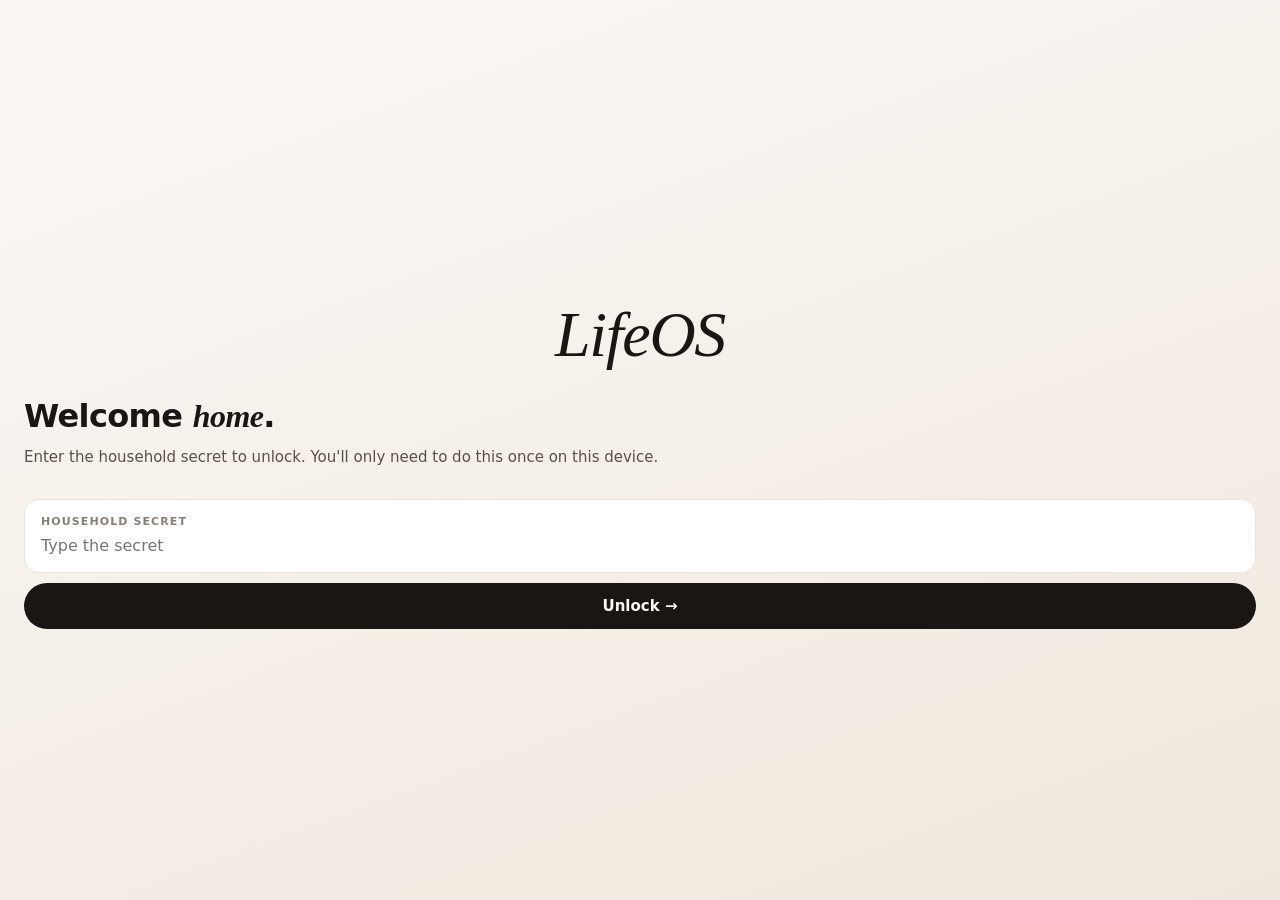
<file: lifeos.html>
<!DOCTYPE html>
<html lang="en">
<head>
<meta charset="UTF-8">
<meta name="viewport" content="width=device-width, initial-scale=1.0, maximum-scale=1.0, user-scalable=no, viewport-fit=cover">
<meta name="apple-mobile-web-app-capable" content="yes">
<meta name="apple-mobile-web-app-status-bar-style" content="black-translucent">
<meta name="apple-mobile-web-app-title" content="LifeOS">
<meta name="theme-color" content="#faf7f4">
<link rel="apple-touch-icon" href="data:image/svg+xml;utf8,<svg xmlns='http://www.w3.org/2000/svg' viewBox='0 0 180 180'><rect width='180' height='180' rx='40' fill='%23faf7f4'/><circle cx='65' cy='90' r='28' fill='%23c89968'/><circle cx='115' cy='90' r='28' fill='%231e3a5f'/></svg>">
<title>LifeOS</title>
<style>
*{margin:0;padding:0;box-sizing:border-box;-webkit-tap-highlight-color:transparent;-webkit-touch-callout:none}
:root,[data-theme="christine"]{--bg:#faf7f4;--bg-card:#fff;--ink:#1a1614;--ink-soft:#5a504a;--ink-mute:#8a7f78;--line:#ece5dd;--line-soft:#f3eee6;--accent:#c89968;--accent-dim:#a37b4f;--accent-soft:#e8d5b9;--accent-bg:rgba(200,153,104,.1);--accent-ink:#6b4a28;--rose:#d4a5a0;--sage:#9eaa8e;--sky:#a8b8c8;--hero-grad:linear-gradient(160deg,#1a1614 0%,#2a221d 100%);--hero-fill:linear-gradient(90deg,#a37b4f,#e8d5b9);--workout-grad:linear-gradient(135deg,#2a221d 0%,#1a1614 100%);--shadow:0 1px 3px rgba(26,22,20,.04),0 8px 24px rgba(26,22,20,.04);--r:18px;--r-lg:22px;--serif:"Cochin","Times New Roman",Georgia,serif}
[data-theme="lachlan"]{--bg:#f7f4ee;--bg-card:#fff;--ink:#15202b;--ink-soft:#4a5562;--ink-mute:#7a8390;--line:#e5dfd3;--line-soft:#efe9dd;--accent:#1e3a5f;--accent-dim:#15293f;--accent-soft:#cfdbe8;--accent-bg:rgba(30,58,95,.08);--accent-ink:#0f2238;--rose:#c8a48a;--sage:#9eaa8e;--sky:#7d99b8;--hero-grad:linear-gradient(160deg,#15202b 0%,#1e3a5f 100%);--hero-fill:linear-gradient(90deg,#1e3a5f,#7d99b8);--workout-grad:linear-gradient(135deg,#1e3a5f 0%,#15202b 100%);--shadow:0 1px 3px rgba(21,32,43,.05),0 8px 24px rgba(21,32,43,.05)}
html,body{background:var(--bg);color:var(--ink);font-family:-apple-system,BlinkMacSystemFont,"SF Pro Display","SF Pro Text",system-ui,sans-serif;font-size:16px;line-height:1.5;-webkit-font-smoothing:antialiased;overflow-x:hidden;overscroll-behavior-y:contain;transition:background-color .3s ease}
body{padding-bottom:calc(80px + env(safe-area-inset-bottom));padding-top:env(safe-area-inset-top);min-height:100vh}
.serif{font-family:var(--serif);font-style:italic;font-weight:400;letter-spacing:-.01em}
button{font-family:inherit;border:none;background:none;color:inherit;cursor:pointer;font-size:inherit}
input,textarea,select{font-family:inherit;font-size:16px;color:inherit;background:transparent;border:none;outline:none;width:100%}
.app{max-width:480px;margin:0 auto;padding:0 20px}
.screen{display:none;animation:fadeUp .35s cubic-bezier(.2,.8,.2,1)}
.screen.active{display:block}
@keyframes fadeUp{from{opacity:0;transform:translateY(6px)}to{opacity:1;transform:translateY(0)}}
header{padding:18px 0 6px;display:flex;justify-content:space-between;align-items:flex-end}
.eyebrow{font-size:12px;color:var(--ink-mute);letter-spacing:.08em;text-transform:uppercase;font-weight:500}
.h1{font-size:30px;line-height:1.1;margin-top:4px;letter-spacing:-.02em}
.h1 em{color:var(--accent);font-style:italic;font-family:var(--serif)}
.profile-pill{display:flex;align-items:center;gap:8px;background:var(--bg-card);border:1px solid var(--line);padding:6px 12px 6px 6px;border-radius:100px;cursor:pointer;transition:transform .15s ease}
.profile-pill:active{transform:scale(.97)}
.profile-avatar{width:28px;height:28px;border-radius:50%;background:var(--accent);color:#fff;display:flex;align-items:center;justify-content:center;font-weight:700;font-size:13px}
.profile-name{font-size:13px;font-weight:600}
.card{background:var(--bg-card);border-radius:var(--r);padding:20px;margin-bottom:14px;box-shadow:var(--shadow);border:1px solid var(--line-soft)}
.card-title{font-size:11px;letter-spacing:.12em;text-transform:uppercase;color:var(--ink-mute);font-weight:600;margin-bottom:12px;display:flex;justify-content:space-between;align-items:center}
.card-title .meta{color:var(--ink-soft);text-transform:none;letter-spacing:.02em;font-weight:500}
.hero{padding:24px;border-radius:24px;background:var(--hero-grad);color:var(--bg);margin-bottom:14px;position:relative;overflow:hidden}
.hero::before{content:"";position:absolute;top:-50%;right:-30%;width:300px;height:300px;background:radial-gradient(circle,rgba(255,255,255,.08) 0%,transparent 70%)}
.hero-row{display:flex;justify-content:space-between;align-items:flex-start;position:relative}
.hero-label{font-size:11px;letter-spacing:.12em;text-transform:uppercase;opacity:.6;font-weight:600}
.hero-num{font-size:48px;font-weight:300;letter-spacing:-.03em;line-height:1;margin-top:6px}
.hero-num em{font-family:var(--serif);font-style:italic}
[data-theme="christine"] .hero-num em{color:#e8d5b9}
[data-theme="lachlan"] .hero-num em{color:#cfdbe8}
.hero-sub{font-size:13px;opacity:.7;margin-top:4px}
.hero-bar{margin-top:18px;height:6px;background:rgba(255,255,255,.1);border-radius:100px;overflow:hidden}
.hero-bar-fill{height:100%;background:var(--hero-fill);border-radius:100px;transition:width .8s ease}
.hero-bar-text{display:flex;justify-content:space-between;font-size:11px;opacity:.6;margin-top:8px;letter-spacing:.05em}
.coach{display:flex;gap:12px;background:var(--bg-card);border-radius:var(--r);padding:16px;border:1px solid var(--line-soft);margin-bottom:14px;box-shadow:var(--shadow)}
.coach-avatar{width:40px;height:40px;border-radius:50%;background:var(--accent);display:flex;align-items:center;justify-content:center;color:#fff;font-family:var(--serif);font-style:italic;font-size:20px;flex-shrink:0;font-weight:600}
.coach-msg{font-size:14px;line-height:1.5;color:var(--ink-soft);padding-top:4px}
.coach-msg strong{color:var(--ink);font-weight:600}
.workout-card{background:var(--workout-grad);color:var(--bg);border-radius:var(--r-lg);padding:22px;margin-bottom:14px;position:relative;overflow:hidden}
.workout-tag{display:inline-flex;align-items:center;gap:6px;background:var(--accent-bg);color:var(--accent-soft);padding:5px 12px;border-radius:100px;font-size:10px;letter-spacing:.1em;text-transform:uppercase;font-weight:600;margin-bottom:12px}
.workout-tag .pulse{width:6px;height:6px;border-radius:50%;background:var(--accent-soft);animation:pulse 2s ease-in-out infinite}
@keyframes pulse{0%,100%{opacity:1}50%{opacity:.4}}
.workout-title{font-size:24px;line-height:1.2;margin-bottom:6px;font-weight:600}
.workout-meta{font-size:13px;opacity:.7;margin-bottom:18px;display:flex;gap:14px;flex-wrap:wrap}
.workout-actions{display:flex;gap:8px;flex-wrap:wrap}
.workout-timer{margin:14px 0 0;padding:14px;background:rgba(255,255,255,.08);border-radius:14px;text-align:center}
.workout-timer .time{font-family:"SF Mono",ui-monospace,Menlo,monospace;font-size:42px;font-weight:300;letter-spacing:-.02em;line-height:1}
.workout-timer .lbl{font-size:11px;letter-spacing:.14em;text-transform:uppercase;opacity:.6;font-weight:600;margin-top:4px}
.workout-done{background:var(--bg-card);border:1px solid var(--line-soft);border-left:3px solid var(--sage);border-radius:var(--r);padding:18px;margin-bottom:14px;display:flex;align-items:center;gap:14px;box-shadow:var(--shadow)}
.workout-done-icon{width:42px;height:42px;border-radius:50%;background:var(--sage);color:#fff;display:flex;align-items:center;justify-content:center;font-size:18px;font-weight:700;flex-shrink:0}
.workout-done-body{flex:1}
.workout-done-body strong{display:block;font-size:15px;margin-bottom:2px}
.workout-done-body span{font-size:12px;color:var(--ink-mute)}
.btn{padding:11px 18px;border-radius:100px;font-weight:600;font-size:14px;display:inline-flex;align-items:center;justify-content:center;gap:6px;transition:transform .12s ease;cursor:pointer}
.btn:active{transform:scale(.97)}
.btn-primary{background:var(--accent);color:#fff}
.btn-light{background:rgba(255,255,255,.12);color:var(--bg);border:1px solid rgba(255,255,255,.18)}
.btn-ink{background:var(--ink);color:var(--bg)}
.btn-outline{background:transparent;border:1.5px solid var(--ink);color:var(--ink)}
.btn-soft{background:var(--accent-bg);color:var(--accent-ink);border:1px solid var(--accent-soft)}
.btn-block{display:flex;width:100%}
.btn-lg{padding:14px 22px;font-size:15px}
.btn-danger{background:transparent;color:#b85a4a;border:1px solid rgba(184,90,74,.3)}
.btn-success{background:var(--sage);color:#fff}
.checkin-strip{background:var(--bg-card);border-radius:var(--r);padding:18px;margin-bottom:14px;border:1px solid var(--line-soft);box-shadow:var(--shadow)}
.mood-row{display:grid;grid-template-columns:repeat(5,1fr);gap:6px;margin:10px 0 4px}
.mood-btn{aspect-ratio:1;border-radius:14px;background:var(--bg);border:1.5px solid var(--line);font-size:24px;display:flex;align-items:center;justify-content:center;transition:all .2s ease}
.mood-btn.selected{background:var(--accent);border-color:var(--accent);transform:scale(1.05)}
.slider-row{margin-top:14px}
.slider-row label{font-size:13px;color:var(--ink-soft);display:flex;justify-content:space-between;margin-bottom:8px}
.slider-row label span{color:var(--accent);font-weight:600}
input[type=range]{-webkit-appearance:none;width:100%;height:6px;background:var(--line);border-radius:100px;outline:none}
input[type=range]::-webkit-slider-thumb{-webkit-appearance:none;width:24px;height:24px;background:var(--ink);border-radius:50%;cursor:pointer;border:3px solid var(--accent)}
.adapted{background:linear-gradient(135deg,var(--accent-bg),transparent);border:1px solid var(--accent-soft);border-radius:14px;padding:14px;margin-bottom:14px;animation:slideIn .4s ease}
@keyframes slideIn{from{opacity:0;transform:translateY(-6px)}to{opacity:1;transform:translateY(0)}}
.adapted-title{font-size:11px;letter-spacing:.1em;text-transform:uppercase;color:var(--accent-ink);font-weight:700;margin-bottom:8px}
.adapted-list{font-size:13px;color:var(--ink-soft);line-height:1.7}
.adapted-list strong{color:var(--ink);font-weight:600}
.minwin{background:linear-gradient(135deg,var(--rose),var(--accent));color:#fff;border-radius:var(--r);padding:18px;margin-bottom:14px;display:flex;align-items:center;gap:14px;cursor:pointer;transition:transform .15s ease}
.minwin:active{transform:scale(.98)}
.minwin .icon-circle{width:44px;height:44px;background:rgba(255,255,255,.25);border-radius:50%;display:flex;align-items:center;justify-content:center;font-size:22px;flex-shrink:0}
.minwin-text strong{display:block;font-size:15px;margin-bottom:2px}
.minwin-text span{font-size:12px;opacity:.9}
.minwin-done{background:var(--bg-card);border:1px solid var(--sage);border-radius:var(--r);padding:14px;margin-bottom:14px;display:flex;align-items:center;gap:12px;box-shadow:var(--shadow)}
.minwin-done .icon{width:34px;height:34px;border-radius:50%;background:var(--sage);color:#fff;display:flex;align-items:center;justify-content:center;font-size:16px;font-weight:700;flex-shrink:0}
.minwin-done strong{font-size:14px;display:block}
.minwin-done span{font-size:12px;color:var(--ink-mute)}
.stats-grid{display:grid;grid-template-columns:1fr 1fr;gap:10px;margin-bottom:14px}
.stat-card{background:var(--bg-card);border-radius:var(--r);padding:16px;border:1px solid var(--line-soft);box-shadow:var(--shadow);cursor:pointer;transition:transform .15s ease}
.stat-card:active{transform:scale(.98)}
.stat-card .icon{font-size:18px;margin-bottom:6px}
.stat-card .stat-label{font-size:10px;letter-spacing:.1em;text-transform:uppercase;color:var(--ink-mute);font-weight:600}
.stat-card .stat-val{font-size:24px;font-weight:500;letter-spacing:-.02em;margin-top:2px}
.stat-card .stat-val em{font-family:var(--serif);color:var(--accent);font-size:14px;font-weight:400;font-style:italic}
.stat-progress{height:3px;background:var(--line);border-radius:100px;margin-top:10px;overflow:hidden}
.stat-progress-fill{height:100%;background:var(--accent);border-radius:100px;transition:width .6s ease}
.ring-wrap{display:flex;align-items:center;gap:14px}
.ring{width:54px;height:54px;flex-shrink:0;position:relative}
.ring svg{transform:rotate(-90deg)}
.ring-bg{fill:none;stroke:var(--line);stroke-width:5}
.ring-fg{fill:none;stroke:var(--accent);stroke-width:5;stroke-linecap:round;transition:stroke-dashoffset .8s ease}
.ring-text{position:absolute;inset:0;display:flex;align-items:center;justify-content:center;font-size:13px;font-weight:600}
.tabbar{position:fixed;bottom:0;left:0;right:0;background:rgba(250,247,244,.85);backdrop-filter:blur(20px);-webkit-backdrop-filter:blur(20px);border-top:1px solid var(--line);padding:10px 0 calc(10px + env(safe-area-inset-bottom));display:flex;justify-content:space-around;z-index:100}
[data-theme="lachlan"] .tabbar{background:rgba(247,244,238,.85)}
.tab{display:flex;flex-direction:column;align-items:center;gap:3px;padding:6px 12px;color:var(--ink-mute);transition:color .2s ease;flex:1}
.tab.active{color:var(--ink)}
.tab svg{width:22px;height:22px}
.tab span{font-size:10px;font-weight:600;letter-spacing:.02em}
.modal-bg{position:fixed;inset:0;background:rgba(26,22,20,.4);backdrop-filter:blur(8px);-webkit-backdrop-filter:blur(8px);z-index:200;display:none;align-items:flex-end;justify-content:center;animation:fadeIn .25s ease}
.modal-bg.active{display:flex}
@keyframes fadeIn{from{opacity:0}to{opacity:1}}
.modal{background:var(--bg);width:100%;max-width:480px;border-radius:24px 24px 0 0;padding:28px 24px calc(28px + env(safe-area-inset-bottom));max-height:88vh;overflow-y:auto;animation:slideUp .35s cubic-bezier(.2,.8,.2,1);position:relative}
@keyframes slideUp{from{transform:translateY(100%)}to{transform:translateY(0)}}
.modal-handle{width:40px;height:4px;background:var(--line);border-radius:100px;margin:0 auto 20px}
.modal h2{font-size:22px;margin-bottom:6px;letter-spacing:-.02em}
.modal h3{font-size:13px;margin:18px 0 10px;color:var(--ink-mute);font-weight:700;letter-spacing:.12em;text-transform:uppercase}
.modal-close{position:absolute;right:18px;top:18px;width:32px;height:32px;border-radius:50%;background:var(--line);display:flex;align-items:center;justify-content:center;font-size:18px;color:var(--ink-soft)}
.field{background:var(--bg-card);border:1.5px solid var(--line);border-radius:14px;padding:14px 16px;margin-bottom:10px}
.field:focus-within{border-color:var(--accent)}
.field label{font-size:11px;letter-spacing:.1em;text-transform:uppercase;color:var(--ink-mute);font-weight:600;display:block;margin-bottom:4px}
.field input,.field select,.field textarea{font-size:16px;font-weight:500}
.field-row{display:grid;grid-template-columns:1fr 1fr;gap:10px}
.segmented{display:flex;background:var(--line);border-radius:100px;padding:3px;margin-bottom:14px}
.segmented button{flex:1;padding:10px;border-radius:100px;font-size:13px;font-weight:600;color:var(--ink-soft);transition:all .2s ease}
.segmented button.active{background:var(--bg-card);color:var(--ink);box-shadow:0 1px 3px rgba(0,0,0,.08)}
.li{display:flex;align-items:center;gap:14px;padding:14px 0;border-bottom:1px solid var(--line-soft)}
.li:last-child{border-bottom:none}
.li-icon{width:40px;height:40px;border-radius:12px;background:var(--bg);display:flex;align-items:center;justify-content:center;font-size:18px;flex-shrink:0;border:1px solid var(--line-soft)}
.li-icon.accent{background:var(--accent-bg);border-color:var(--accent-soft);color:var(--accent-ink)}
.li-icon.sage{background:#dde3d3;border-color:#dde3d3;color:#4a5e3d}
.li-icon.rose{background:#f0d9d6;border-color:#f0d9d6;color:#7d3f37}
.li-icon.sky{background:#d6e0ea;border-color:#d6e0ea;color:#3a5670}
.li-body{flex:1;min-width:0}
.li-body strong{display:block;font-size:15px;font-weight:600;margin-bottom:2px}
.li-body span{font-size:12px;color:var(--ink-mute)}
.li-action{font-size:13px;color:var(--accent);font-weight:600}
.chart-wrap{height:160px;margin:10px 0;position:relative}
.chart-wrap svg{width:100%;height:100%;overflow:visible}
.sec-title{display:flex;justify-content:space-between;align-items:center;margin:24px 0 12px;padding:0 4px}
.sec-title h2{font-size:22px;letter-spacing:-.02em}
.sec-title h2 em{color:var(--accent);font-style:italic;font-family:var(--serif)}
.picker{position:fixed;inset:0;background:linear-gradient(160deg,#faf7f4 0%,#f0e8de 100%);z-index:300;display:flex;flex-direction:column;justify-content:center;padding:40px 24px calc(24px + env(safe-area-inset-bottom));overflow-y:auto}
.picker-logo{font-family:var(--serif);font-style:italic;font-size:64px;color:#1a1614;text-align:center;margin-bottom:16px;font-weight:400;letter-spacing:-.02em}
.picker-tag{font-size:14px;color:#5a504a;text-align:center;margin-bottom:40px;letter-spacing:.06em;text-transform:uppercase;font-weight:500}
.picker-grid{display:grid;gap:14px;max-width:380px;width:100%;margin:0 auto}
.picker-card{background:#fff;border:1px solid #ece5dd;border-radius:20px;padding:24px;cursor:pointer;transition:transform .15s ease;display:flex;align-items:center;gap:16px;text-align:left;box-shadow:0 4px 12px rgba(26,22,20,.04)}
.picker-card:active{transform:scale(.98)}
.picker-avatar{width:56px;height:56px;border-radius:50%;display:flex;align-items:center;justify-content:center;color:#fff;font-weight:700;font-size:22px;flex-shrink:0}
.picker-avatar.christine{background:linear-gradient(135deg,#c89968,#d4a574)}
.picker-avatar.lachlan{background:linear-gradient(135deg,#1e3a5f,#2d5688)}
.picker-body strong{display:block;font-size:18px;margin-bottom:2px;color:#1a1614}
.picker-body span{font-size:13px;color:#8a7f78}
.gate{position:fixed;inset:0;background:linear-gradient(160deg,#faf7f4 0%,#f0e8de 100%);z-index:300;display:flex;flex-direction:column;justify-content:center;padding:40px 24px calc(24px + env(safe-area-inset-bottom))}
.gate h1{font-size:32px;line-height:1.1;color:#1a1614;margin-bottom:12px;letter-spacing:-.02em}
.gate p{font-size:15px;color:#5a504a;margin-bottom:30px}
.gate .field{background:#fff;border:1.5px solid #ece5dd}
.gate .field label{color:#8a7f78}
.gate .field input{color:#1a1614}
.gate .err{font-size:13px;color:#b85a4a;margin-top:8px;display:none}
.gate .err.show{display:block}
.habit{display:flex;align-items:center;gap:12px;padding:14px;background:var(--bg-card);border-radius:14px;border:1px solid var(--line-soft);margin-bottom:8px;cursor:pointer;transition:all .2s ease;box-shadow:var(--shadow)}
.habit.done{background:linear-gradient(90deg,rgba(158,170,142,.08),transparent);border-color:rgba(158,170,142,.3)}
.habit-circle{width:30px;height:30px;border-radius:50%;border:2px solid var(--line);display:flex;align-items:center;justify-content:center;flex-shrink:0;font-size:14px;color:#fff;transition:all .2s ease;font-weight:700}
.habit.done .habit-circle{background:var(--sage);border-color:var(--sage)}
.habit-text{flex:1;font-size:14px;font-weight:500}
.habit.done .habit-text{text-decoration:line-through;color:var(--ink-mute)}
.done-item{display:flex;align-items:center;gap:10px;padding:10px 14px;background:var(--bg-card);border:1px solid var(--line-soft);border-left:3px solid var(--sage);border-radius:10px;margin-bottom:6px;font-size:13px;animation:fadeUp .3s ease}
.done-item .ic{width:24px;height:24px;border-radius:50%;background:var(--sage);color:#fff;display:flex;align-items:center;justify-content:center;font-size:11px;font-weight:700;flex-shrink:0}
.done-item .name{flex:1;font-weight:500}
.done-item .meta{font-size:11px;color:var(--ink-mute)}
.week-day{background:var(--bg-card);border-radius:var(--r);padding:14px 16px;margin-bottom:8px;border:1px solid var(--line-soft);cursor:pointer;transition:transform .15s ease;box-shadow:var(--shadow);display:flex;align-items:center;gap:12px}
.week-day:active{transform:scale(.98)}
.week-day.today{border-color:var(--accent);background:var(--accent-bg)}
.week-day.done{opacity:.75;background:linear-gradient(90deg,rgba(158,170,142,.06),transparent);border-left:3px solid var(--sage)}
.week-day.past{opacity:.55}
.week-day-num{width:38px;height:38px;border-radius:10px;background:var(--bg);border:1px solid var(--line-soft);display:flex;flex-direction:column;align-items:center;justify-content:center;flex-shrink:0;line-height:1}
.week-day-num .day{font-size:10px;color:var(--ink-mute);text-transform:uppercase;font-weight:700;letter-spacing:.04em}
.week-day-num .date{font-size:14px;font-weight:700;margin-top:1px}
.week-day.today .week-day-num{background:var(--accent);border-color:var(--accent);color:#fff}
.week-day.today .week-day-num .day,.week-day.today .week-day-num .date{color:#fff}
.week-day.done .week-day-num{background:var(--sage);border-color:var(--sage);color:#fff}
.week-day.done .week-day-num .day,.week-day.done .week-day-num .date{color:#fff}
.week-day-body{flex:1;min-width:0}
.week-day-body strong{display:block;font-size:14px;font-weight:600;margin-bottom:2px}
.week-day-body span{font-size:12px;color:var(--ink-mute)}
.week-day-tag{display:inline-block;font-size:10px;background:var(--accent-bg);color:var(--accent-ink);padding:2px 7px;border-radius:6px;margin-right:4px;font-weight:600;letter-spacing:.04em;text-transform:uppercase}
.meal-row{background:var(--bg-card);border:1px solid var(--line-soft);border-radius:14px;padding:14px;margin-bottom:8px;display:flex;align-items:center;gap:12px}
.meal-day{width:42px;height:42px;border-radius:10px;background:var(--bg);border:1px solid var(--line-soft);display:flex;align-items:center;justify-content:center;flex-shrink:0;font-size:11px;font-weight:700;text-transform:uppercase;color:var(--ink-mute)}
.meal-body{flex:1;min-width:0}
.meal-body strong{display:block;font-size:11px;text-transform:uppercase;letter-spacing:.06em;color:var(--ink-mute);margin-bottom:2px}
.meal-body input{font-size:14px;font-weight:500}
.milestone{background:var(--bg-card);border-radius:14px;padding:14px;border:1px solid var(--line-soft);margin-bottom:8px;display:flex;align-items:center;gap:12px}
.milestone.hit{background:linear-gradient(90deg,rgba(158,170,142,.08),transparent);border-color:rgba(158,170,142,.25)}
.milestone-num{width:36px;height:36px;border-radius:50%;background:var(--ink);color:var(--bg);display:flex;align-items:center;justify-content:center;font-size:13px;font-weight:600;flex-shrink:0}
.milestone.hit .milestone-num{background:var(--sage)}
.milestone-body{flex:1}
.milestone-body strong{display:block;font-size:14px}
.milestone-body span{font-size:12px;color:var(--ink-mute)}
.toast{position:fixed;top:60px;left:50%;transform:translateX(-50%) translateY(-12px);background:var(--ink);color:var(--bg);padding:11px 18px;border-radius:100px;font-size:13px;font-weight:500;z-index:400;opacity:0;pointer-events:none;transition:all .3s cubic-bezier(.2,.8,.2,1);max-width:90%;text-align:center;box-shadow:0 8px 24px rgba(0,0,0,.2)}
.toast.show{opacity:1;transform:translateX(-50%) translateY(0)}
.chips{display:flex;flex-wrap:wrap;gap:8px;margin:10px 0}
.chip{padding:8px 14px;background:var(--bg-card);border:1px solid var(--line);border-radius:100px;font-size:13px;font-weight:500;cursor:pointer;transition:all .2s ease}
.chip.selected{background:var(--ink);color:var(--bg);border-color:var(--ink)}
.install{background:var(--accent-bg);color:var(--accent-ink);padding:12px 16px;border-radius:14px;margin-bottom:14px;font-size:13px;display:flex;align-items:center;gap:10px;border:1px solid var(--accent-soft)}
.install button{margin-left:auto;color:var(--accent-ink);font-weight:600;font-size:13px}
.sync-pill{position:fixed;top:max(env(safe-area-inset-top),12px);left:50%;transform:translateX(-50%);background:var(--bg-card);border:1px solid var(--line);padding:6px 12px;border-radius:100px;font-size:11px;font-weight:600;color:var(--ink-mute);z-index:50;display:none;align-items:center;gap:6px;box-shadow:var(--shadow)}
.sync-pill.show{display:flex}
.sync-pill.error{color:#b85a4a;border-color:rgba(184,90,74,.3)}
.sync-dot{width:6px;height:6px;border-radius:50%;background:var(--sage)}
.sync-dot.syncing{background:var(--accent);animation:pulse 1s ease-in-out infinite}
.sync-dot.error{background:#b85a4a}
.tl-item{display:flex;gap:14px;padding:10px 0}
.tl-dot{width:10px;height:10px;border-radius:50%;background:var(--accent);margin-top:6px;flex-shrink:0;position:relative}
.tl-dot::after{content:"";position:absolute;top:14px;left:4px;width:2px;height:36px;background:var(--line)}
.tl-item:last-child .tl-dot::after{display:none}
.tl-body strong{display:block;font-size:14px;margin-bottom:2px}
.tl-body span{font-size:12px;color:var(--ink-mute);line-height:1.5}
.partner-card{background:var(--bg-card);border:1px solid var(--line-soft);border-radius:14px;padding:14px;display:flex;align-items:center;gap:12px;box-shadow:var(--shadow)}
.partner-avatar{width:38px;height:38px;border-radius:50%;display:flex;align-items:center;justify-content:center;color:#fff;font-weight:700;font-size:14px;flex-shrink:0}
.partner-avatar.christine{background:linear-gradient(135deg,#c89968,#d4a574)}
.partner-avatar.lachlan{background:linear-gradient(135deg,#1e3a5f,#2d5688)}
.partner-body{flex:1}
.partner-body strong{display:block;font-size:13px;margin-bottom:2px}
.partner-body span{font-size:11px;color:var(--ink-mute)}
.partner-stat{font-size:14px;font-weight:600;color:var(--accent)}
.photo-grid{display:grid;grid-template-columns:repeat(3,1fr);gap:6px;margin-top:10px}
.photo-thumb{aspect-ratio:1;background:var(--bg);border-radius:10px;background-size:cover;background-position:center;position:relative;cursor:pointer}
.photo-thumb .date{position:absolute;bottom:4px;left:4px;background:rgba(0,0,0,.6);color:#fff;font-size:9px;padding:2px 6px;border-radius:6px;font-weight:600}
.water-dots{display:flex;gap:6px;flex-wrap:wrap;margin-top:10px}
.water-dot{width:32px;height:32px;border-radius:50%;background:var(--line);display:flex;align-items:center;justify-content:center;font-size:14px;cursor:pointer;transition:all .2s ease}
.water-dot.filled{background:var(--sky);color:#fff}
.protein-bar{height:10px;background:var(--line);border-radius:100px;overflow:hidden;margin-top:8px}
.protein-fill{height:100%;background:linear-gradient(90deg,var(--rose),var(--accent));border-radius:100px;transition:width .5s ease}
.row{display:flex;align-items:center;justify-content:space-between}
.muted{color:var(--ink-mute)}
.center{text-align:center}
.mt{margin-top:14px}
.mb{margin-bottom:14px}
hr.div{border:0;height:1px;background:var(--line);margin:18px 0}
</style>
</head>
<body data-theme="christine">

<div class="gate" id="gate">
  <div class="picker-logo serif">LifeOS</div>
  <h1>Welcome <em style="font-family:var(--serif);font-style:italic">home</em>.</h1>
  <p>Enter the household secret to unlock. You'll only need to do this once on this device.</p>
  <div class="field"><label>Household secret</label><input id="gateInput" type="password" placeholder="Type the secret" autofocus></div>
  <button class="btn btn-block btn-lg" style="background:#1a1614;color:#faf7f4" onclick="checkSecret()">Unlock →</button>
  <div class="err" id="gateErr">That doesn't match. Try again.</div>
</div>

<div class="picker" id="picker" style="display:none">
  <div class="picker-logo serif">Who's home?</div>
  <div class="picker-tag">Tap your name to enter</div>
  <div class="picker-grid">
    <button class="picker-card" onclick="selectProfile('christine')">
      <div class="picker-avatar christine">C</div>
      <div class="picker-body"><strong>Christine</strong><span>Foundation phase · Venice 2026</span></div>
    </button>
    <button class="picker-card" onclick="selectProfile('lachlan')">
      <div class="picker-avatar lachlan">L</div>
      <div class="picker-body"><strong>Lachlan</strong><span>Foundation phase · sub-100kg goal</span></div>
    </button>
  </div>
</div>

<div class="sync-pill" id="syncPill"><span class="sync-dot" id="syncDot"></span><span id="syncText">Synced</span></div>
<div class="toast" id="toast"></div>

<div class="app" id="app" style="display:none">

<div class="screen active" id="screen-home">
  <header>
    <div>
      <div class="eyebrow" id="greetTime">Good morning</div>
      <div class="h1">Hi <em id="userName">love</em></div>
    </div>
    <div class="profile-pill" onclick="switchProfile()">
      <div class="profile-avatar" id="profileAvatar">C</div>
      <span class="profile-name" id="profileNameTop">Christine</span>
    </div>
  </header>
  <div id="installBanner" style="display:none" class="install">
    <span>📱</span><span>Tap Share → Add to Home Screen for the full app</span>
    <button onclick="dismissInstall()">×</button>
  </div>
  <div class="hero">
    <div class="hero-row">
      <div>
        <div class="hero-label">Down so far</div>
        <div class="hero-num" id="totalLost">0<em>kg</em></div>
        <div class="hero-sub" id="weightSub">Tap to log first weight</div>
      </div>
      <div style="text-align:right">
        <div class="hero-label" id="heroRightLabel">To goal</div>
        <div class="hero-num" id="heroRight">—</div>
        <div class="hero-sub" id="heroRightSub">days to go</div>
      </div>
    </div>
    <div class="hero-bar"><div class="hero-bar-fill" id="weightProgressBar" style="width:0%"></div></div>
    <div class="hero-bar-text"><span id="weightStartLabel">Start</span><span id="weightGoalLabel">Goal</span></div>
  </div>
  <div class="coach">
    <div class="coach-avatar" id="coachAvatar">h</div>
    <div class="coach-msg" id="coachMsg">Welcome back. Run the check-in below and I'll shape today around how you actually feel.</div>
  </div>
  <div id="adaptedReceipt" style="display:none"></div>
  <div id="workoutSection"></div>
  <div id="microWinSection"></div>
  <div class="stats-grid">
    <div class="stat-card" onclick="openModal('weight')">
      <div class="icon">⚖️</div>
      <div class="stat-label">Weight</div>
      <div class="stat-val"><span id="quickWeight">—</span><em> kg</em></div>
    </div>
    <div class="stat-card" onclick="openModal('steps')">
      <div class="ring-wrap">
        <div class="ring">
          <svg viewBox="0 0 60 60" width="54" height="54">
            <circle class="ring-bg" cx="30" cy="30" r="24"/>
            <circle class="ring-fg" cx="30" cy="30" r="24" id="stepsRing" stroke-dasharray="151" stroke-dashoffset="151"/>
          </svg>
          <div class="ring-text" id="stepsPct">0%</div>
        </div>
        <div>
          <div class="stat-label">Steps</div>
          <div class="stat-val"><span id="quickSteps">0</span><em>/<span id="stepsTargetLbl">8k</span></em></div>
        </div>
      </div>
    </div>
    <div class="stat-card" onclick="openModal('water')">
      <div class="icon">💧</div>
      <div class="stat-label">Water</div>
      <div class="stat-val"><span id="quickWater">0</span><em>/<span id="waterTargetLbl">10</span></em></div>
      <div class="stat-progress"><div class="stat-progress-fill" id="waterBar" style="width:0%;background:var(--sky)"></div></div>
    </div>
    <div class="stat-card" onclick="openModal('protein')">
      <div class="icon">🥚</div>
      <div class="stat-label">Protein</div>
      <div class="stat-val"><span id="quickProtein">0</span><em>/<span id="proteinTargetLbl">110</span>g</em></div>
      <div class="stat-progress"><div class="stat-progress-fill" id="proteinBar" style="width:0%"></div></div>
    </div>
  </div>
  <div class="checkin-strip">
    <div class="card-title">Daily check-in <span class="meta">→ adapts your day</span></div>
    <div class="mood-row" id="moodRow">
      <button class="mood-btn" data-mood="exhausted">😴</button>
      <button class="mood-btn" data-mood="low">🥺</button>
      <button class="mood-btn" data-mood="ok">🙂</button>
      <button class="mood-btn" data-mood="good">😊</button>
      <button class="mood-btn" data-mood="strong">🔥</button>
    </div>
    <div class="slider-row"><label>Energy <span id="energyVal">5/10</span></label><input type="range" min="1" max="10" value="5" id="energySlider"></div>
    <div class="slider-row"><label>Sleep <span id="sleepVal">6h</span></label><input type="range" min="0" max="12" value="6" step="0.5" id="sleepSlider"></div>
    <div class="slider-row" id="chaosRow"><label>Baby chaos <span id="chaosVal">5/10</span></label><input type="range" min="1" max="10" value="5" id="chaosSlider"></div>
    <div class="slider-row" id="ankleRow" style="display:none"><label>Ankle pain <span id="ankleVal">3/10</span></label><input type="range" min="0" max="10" value="3" id="ankleSlider"></div>
    <button class="btn btn-ink btn-block mt" onclick="submitCheckin()">Adapt my day →</button>
  </div>
  <div id="completedSection" style="display:none">
    <div class="sec-title"><h2>Done <em>today</em></h2></div>
    <div id="completedList"></div>
  </div>
  <div class="sec-title"><h2>Today's <em>tiny wins</em></h2></div>
  <div id="habitList"></div>
</div>

<div class="screen" id="screen-train">
  <header><div><div class="eyebrow">Your training</div><div class="h1">This <em>week</em></div></div></header>
  <div class="card" style="background:var(--workout-grad);color:var(--bg);border:none">
    <div class="card-title" style="color:rgba(255,255,255,.7)">Current phase</div>
    <div style="font-size:24px;font-weight:500;margin-bottom:4px" id="phaseTitle">Foundation</div>
    <div style="font-size:13px;opacity:.85" id="phaseDesc">Building the engine.</div>
    <div style="margin-top:14px;height:5px;background:rgba(255,255,255,.2);border-radius:100px;overflow:hidden">
      <div id="phaseBar" style="height:100%;background:var(--accent);width:8%;border-radius:100px;transition:width .8s ease"></div>
    </div>
    <div style="display:flex;justify-content:space-between;font-size:11px;margin-top:8px;opacity:.85;letter-spacing:.05em;text-transform:uppercase">
      <span id="phaseWeekLbl">Week 1</span><span id="phaseTarget">Phase 1</span>
    </div>
  </div>
  <div class="segmented">
    <button class="active" onclick="switchTrainTab(this,'week')">This week</button>
    <button onclick="switchTrainTab(this,'roadmap')">Roadmap</button>
    <button onclick="switchTrainTab(this,'lib')">Library</button>
  </div>
  <div id="trainTab-week"><div id="weekDays"></div><button class="btn btn-outline btn-block btn-lg mt" onclick="regenerateWeek()">↻ Regenerate</button></div>
  <div id="trainTab-roadmap" style="display:none"><div id="roadmapContent"></div></div>
  <div id="trainTab-lib" style="display:none"><div id="libContent"></div></div>
</div>

<div class="screen" id="screen-fuel">
  <header><div><div class="eyebrow">Fuel</div><div class="h1">Eat to <em>win</em></div></div></header>
  <div class="card">
    <div class="row">
      <div>
        <div class="card-title" style="margin-bottom:4px">Daily target</div>
        <div style="font-size:26px;font-weight:500" id="calTargetDisplay">2,150<span style="font-size:14px;color:var(--ink-mute)"> kcal</span></div>
        <div style="font-size:12px;color:var(--ink-mute);margin-top:2px" id="kcalSub">Sustainable deficit</div>
      </div>
      <div style="text-align:right">
        <div class="card-title" style="margin-bottom:4px">Protein</div>
        <div style="font-size:26px;font-weight:500"><span id="proteinTargetDisplay">110</span><span style="font-size:14px;color:var(--ink-mute)">g</span></div>
        <div style="font-size:12px;color:var(--ink-mute);margin-top:2px">Stay full</div>
      </div>
    </div>
  </div>
  <div class="segmented">
    <button class="active" onclick="switchFuelTab(this,'today')">Today</button>
    <button onclick="switchFuelTab(this,'plan')">Week plan</button>
    <button onclick="switchFuelTab(this,'rules')">Rules</button>
  </div>
  <div id="fuelTab-today">
    <div class="card">
      <div class="card-title">Hunger check <span class="meta">→ before you eat</span></div>
      <div class="muted" style="font-size:13px;margin-bottom:10px">Pause. Am I hungry, thirsty, tired, or stressed?</div>
      <div class="chips">
        <div class="chip" onclick="logHunger('hungry')">Truly hungry</div>
        <div class="chip" onclick="logHunger('thirsty')">Probably thirsty</div>
        <div class="chip" onclick="logHunger('tired')">Just tired</div>
        <div class="chip" onclick="logHunger('stress')">Stressed</div>
        <div class="chip" id="bfChip" onclick="logHunger('breastfeeding')">BF hunger</div>
      </div>
    </div>
    <div class="card"><div class="card-title">Today's plan</div><div id="todayMealsList"></div></div>
    <div class="card">
      <div class="card-title">Portion coach</div>
      <div class="muted" style="font-size:13px;line-height:1.7">
        <strong style="color:var(--ink)">Plate map:</strong> ½ veg · ¼ protein (palm) · ¼ carbs (cupped hand) · 1 thumb of fat. Stop at 80% full — the 20% gap is where weight loss lives.
      </div>
    </div>
  </div>
  <div id="fuelTab-plan" style="display:none">
    <div class="card" style="background:var(--accent-bg);border-color:var(--accent-soft)">
      <div class="card-title" style="color:var(--accent-ink)">🤝 Shared meal plan <span class="meta">syncs across both phones</span></div>
      <div class="muted" style="font-size:13px">Either of you can edit. Updates appear on both phones within seconds.</div>
    </div>
    <div class="card">
      <div class="card-title">This week's dinners</div>
      <div id="mealPlanList"></div>
      <button class="btn btn-soft btn-block mt" id="mealSaveBtn" onclick="saveMealPlan()">Save changes</button>
    </div>
    <div class="card"><div class="card-title">Breakfast ideas</div><div class="muted" style="font-size:13px;line-height:1.7" id="breakfastIdeas"></div></div>
    <div class="card"><div class="card-title">Lunch ideas</div><div class="muted" style="font-size:13px;line-height:1.7" id="lunchIdeas"></div></div>
    <div class="card"><div class="card-title">Snacks</div><div class="muted" style="font-size:13px;line-height:1.7" id="snackIdeas"></div></div>
  </div>
  <div id="fuelTab-rules" style="display:none"><div id="rulesContent"></div></div>
</div>

<div class="screen" id="screen-track">
  <header><div><div class="eyebrow">Your data</div><div class="h1">The <em>story</em></div></div></header>
  <div class="card">
    <div class="card-title">All-time stats</div>
    <div class="stats-grid" style="margin-bottom:0">
      <div class="stat-card" style="cursor:default"><div class="icon">🏋️</div><div class="stat-label">Workouts</div><div class="stat-val" id="trkWorkouts">0</div></div>
      <div class="stat-card" style="cursor:default"><div class="icon">🔥</div><div class="stat-label">Best streak</div><div class="stat-val"><span id="trkBestStreak">0</span><em> days</em></div></div>
      <div class="stat-card" style="cursor:default"><div class="icon">📉</div><div class="stat-label">Total lost</div><div class="stat-val"><span id="trkLost">0</span><em> kg</em></div></div>
      <div class="stat-card" style="cursor:default"><div class="icon">📅</div><div class="stat-label">Days tracked</div><div class="stat-val" id="trkDays">0</div></div>
      <div class="stat-card" style="cursor:default"><div class="icon">👟</div><div class="stat-label">Avg steps · 7d</div><div class="stat-val" id="trkAvgSteps">0</div></div>
      <div class="stat-card" style="cursor:default"><div class="icon">🥩</div><div class="stat-label">Avg protein · 7d</div><div class="stat-val"><span id="trkAvgProtein">0</span><em> g</em></div></div>
    </div>
  </div>
  <div class="card" id="partnerCard" style="display:none">
    <div class="card-title">This week with <span id="partnerNameLbl">your partner</span></div>
    <div id="partnerStats"></div>
  </div>
  <div class="card">
    <div class="card-title">Weight journey</div>
    <div class="chart-wrap"><svg id="weightChart" viewBox="0 0 320 160" preserveAspectRatio="none"></svg></div>
    <div class="row" style="font-size:12px;color:var(--ink-mute);margin-top:8px">
      <span>Start <strong style="color:var(--ink)" id="chartStart">—</strong></span>
      <span>Now <strong style="color:var(--ink)" id="chartNow">—</strong></span>
      <span>7d <strong style="color:var(--accent)" id="chartTrend">—</strong></span>
      <span>Goal <strong style="color:var(--accent)" id="chartGoal">—</strong></span>
    </div>
    <button class="btn btn-outline btn-block mt" onclick="openModal('weight')">+ Log weight</button>
  </div>
  <div class="card"><div class="card-title">Milestones</div><div id="milestoneList"></div></div>
  <div class="card">
    <div class="card-title">Energy & sleep · last 7 days</div>
    <div class="chart-wrap"><svg id="energyChart" viewBox="0 0 320 160" preserveAspectRatio="none"></svg></div>
    <div style="display:flex;gap:14px;font-size:12px;margin-top:8px">
      <span style="display:flex;align-items:center;gap:6px"><span style="width:10px;height:10px;background:var(--accent);border-radius:50%"></span>Energy</span>
      <span style="display:flex;align-items:center;gap:6px"><span style="width:10px;height:10px;background:var(--sky);border-radius:50%"></span>Sleep</span>
    </div>
  </div>
  <div class="card"><div class="card-title">Measurements</div><div id="measurementsList"></div></div>
  <div class="card">
    <div class="card-title">Photos · device only</div>
    <div class="muted" style="font-size:13px;margin-bottom:10px">Stored on this phone. Never uploaded.</div>
    <input type="file" accept="image/*" id="photoInput" style="display:none" onchange="addPhoto(event)">
    <button class="btn btn-outline btn-block" onclick="document.getElementById('photoInput').click()">+ Add photo</button>
    <div id="photoGrid" class="photo-grid"></div>
  </div>
  <div class="card"><div class="card-title">Weekly review</div><button class="btn btn-ink btn-block" onclick="openModal('weekly-review')">Open this week's review →</button></div>
</div>

<div class="screen" id="screen-me">
  <header><div><div class="eyebrow">Profile</div><div class="h1">Your <em>setup</em></div></div></header>
  <div class="card"><div class="card-title">Profile</div><button class="btn btn-outline btn-block" onclick="switchProfile()">Switch profile →</button></div>
  <div class="card">
    <div class="card-title">You</div>
    <div class="field"><label>Name</label><input id="setName" type="text"></div>
    <div class="field-row">
      <div class="field"><label>Start weight (kg)</label><input id="setStart" type="number" step="0.1"></div>
      <div class="field"><label>Goal weight (kg)</label><input id="setGoal" type="number" step="0.1"></div>
    </div>
    <div class="field" id="veniceField"><label>Venice 10K date</label><input id="setVenice" type="date"></div>
    <div class="field"><label>Returns to office</label><input id="setReturn" type="date"></div>
  </div>
  <div class="card" id="bfBlock">
    <div class="card-title">Lifestyle</div>
    <div class="field"><label>Currently breastfeeding?</label><select id="setBF"><option value="yes">Yes</option><option value="no">No</option></select></div>
    <div class="field"><label>Postpartum core / pain issues?</label><select id="setPP"><option value="yes">Yes — keep gentle</option><option value="no">Cleared</option></select></div>
  </div>
  <div class="card" id="ankleBlock" style="display:none">
    <div class="card-title">Limitations</div>
    <div class="field"><label>Ankle status</label><select id="setAnkle"><option value="recovering">Recovering — low impact</option><option value="ok">Mostly fine</option><option value="cleared">Cleared</option></select></div>
  </div>
  <div class="card"><div class="card-title">Coach voice</div><div class="chips" id="voiceChips"></div></div>
  <div class="card">
    <div class="card-title">Daily targets</div>
    <div class="field-row">
      <div class="field"><label>Steps</label><input id="setSteps" type="number"></div>
      <div class="field"><label>Water (cups)</label><input id="setWater" type="number"></div>
    </div>
    <div class="field-row">
      <div class="field"><label>Protein (g)</label><input id="setProtein" type="number"></div>
      <div class="field"><label>Calories</label><input id="setKcal" type="number"></div>
    </div>
  </div>
  <div class="card">
    <div class="card-title">Sync</div>
    <div class="row" style="font-size:13px;color:var(--ink-soft);margin-bottom:10px">
      <span>Cloud sync</span><span style="display:flex;align-items:center;gap:6px"><span class="sync-dot" id="meSyncDot"></span><span id="meSyncStatus">Connected</span></span>
    </div>
    <button class="btn btn-outline btn-block mb" onclick="forceSyncAll()">↻ Sync now</button>
    <button class="btn btn-outline btn-block mb" onclick="exportData()">↓ Export my data</button>
    <button class="btn btn-outline btn-block mb" onclick="document.getElementById('importInput').click()">↑ Import data</button>
    <input type="file" accept=".json" id="importInput" style="display:none" onchange="importData(event)">
    <button class="btn btn-danger btn-block" onclick="resetAll()">⌫ Reset this profile</button>
  </div>
  <div class="card center" style="background:transparent;border:none;box-shadow:none">
    <div class="serif" style="font-style:italic;font-size:32px;color:var(--accent)">LifeOS</div>
    <div style="font-size:12px;color:var(--ink-mute);margin-top:6px">v2.0 · merged + synced</div>
  </div>
</div>

</div>

<nav class="tabbar" id="tabbar" style="display:none">
  <button class="tab active" data-screen="home" onclick="switchScreen('home')">
    <svg viewBox="0 0 24 24" fill="none" stroke="currentColor" stroke-width="1.8"><path d="M3 12L12 4l9 8M5 11v9h14v-9"/></svg><span>Today</span>
  </button>
  <button class="tab" data-screen="train" onclick="switchScreen('train')">
    <svg viewBox="0 0 24 24" fill="none" stroke="currentColor" stroke-width="1.8"><path d="M6 12h12M4 8v8M20 8v8M2 10v4M22 10v4"/></svg><span>Train</span>
  </button>
  <button class="tab" data-screen="fuel" onclick="switchScreen('fuel')">
    <svg viewBox="0 0 24 24" fill="none" stroke="currentColor" stroke-width="1.8"><path d="M12 3c-1 4-4 6-4 10a4 4 0 008 0c0-4-3-6-4-10zM12 13v8"/></svg><span>Fuel</span>
  </button>
  <button class="tab" data-screen="track" onclick="switchScreen('track')">
    <svg viewBox="0 0 24 24" fill="none" stroke="currentColor" stroke-width="1.8"><path d="M3 20V10M9 20V4M15 20v-7M21 20V8"/></svg><span>Track</span>
  </button>
  <button class="tab" data-screen="me" onclick="switchScreen('me')">
    <svg viewBox="0 0 24 24" fill="none" stroke="currentColor" stroke-width="1.8"><circle cx="12" cy="8" r="4"/><path d="M4 21c0-4 4-7 8-7s8 3 8 7"/></svg><span>Me</span>
  </button>
</nav>

<div class="modal-bg" id="modal" onclick="if(event.target===this)closeModal()">
  <div class="modal" id="modalContent"><div class="modal-handle"></div><div id="modalBody"></div></div>
</div>

<script>
const SUPABASE_URL='https://semirnbctfhxykomegca.supabase.co';
const SUPABASE_KEY='eyJhbGciOiJIUzI1NiIsInR5cCI6IkpXVCJ9.eyJpc3MiOiJzdXBhYmFzZSIsInJlZiI6InNlbWlybmJjdGZoeHlrb21lZ2NhIiwicm9sZSI6ImFub24iLCJpYXQiOjE3Nzc0ODc0NzcsImV4cCI6MjA5MzA2MzQ3N30.w8HbuSWajyi9-3UE6Svo6MWxcw6cg1wg2shosQaCJLk';
const SECRET='Bulletin1202!';
const STORE='lifeos-v2';const SECRET_KEY='lifeos-secret';const PROFILE_KEY='lifeos-active';
const today=()=>new Date().toISOString().slice(0,10);
const yesterday=()=>{const d=new Date();d.setDate(d.getDate()-1);return d.toISOString().slice(0,10);};

const PROFILES={
  christine:{id:'christine',displayName:'Christine',initial:'C',theme:'christine',coachAvatarChar:'h',showBF:true,showAnkle:false,chaosLabel:'Baby chaos',
    voices:[{id:'gentle',label:'Gentle mum'},{id:'cody',label:'Cody sass'},{id:'tough',label:'Tough love'}],
    defaults:{name:'Christine',startWeight:128,goalWeight:88,veniceDate:'2026-10-25',returnDate:'2026-06-01',breastfeeding:'yes',postpartum:'yes',coachVoice:'gentle',targets:{steps:8000,water:10,protein:110,kcal:2150}},
    breakfasts:['Greek yogurt + berries + seeds + 1 tbsp granola','2 eggs + sourdough + avocado','Overnight oats with protein powder + banana','Cottage cheese + tomato + everything bagel seasoning','Smoothie: milk + protein + frozen berries + spinach + oats'],
    lunches:['Tuna jacket potato + big salad','Chicken + halloumi grain bowl','Leftovers from last night\'s MC dinner','M&S protein pot + apple + nuts (office days)','Soup + sourdough + cheese + ham'],
    snacks:'Apple + nut butter · Greek yogurt + honey · Cheese + crackers · Hard-boiled eggs · Edamame · Oat cake + cottage cheese · Babybel + grapes · Protein shake'
  },
  lachlan:{id:'lachlan',displayName:'Lachlan',initial:'L',theme:'lachlan',coachAvatarChar:'L',showBF:false,showAnkle:true,chaosLabel:'Baby chaos',
    voices:[{id:'balanced',label:'Balanced'},{id:'tough',label:'Tough love'},{id:'chill',label:'Chill mate'}],
    defaults:{name:'Lachlan',startWeight:128,goalWeight:99,veniceDate:'',returnDate:'2026-09-01',breastfeeding:'no',postpartum:'no',ankle:'recovering',coachVoice:'balanced',targets:{steps:10000,water:8,protein:160,kcal:2400}},
    breakfasts:['3 eggs + sourdough + avocado + tomatoes','Greek yog (large) + berries + granola + honey + protein','Overnight oats: oats + protein + banana + nut butter','Smoothie: milk + protein + oats + berries + spinach','Office days: protein shake + 2 boiled eggs + banana'],
    lunches:['Chicken + rice + halloumi + big salad','Leftovers from last night\'s MC dinner','Tuna jacket potato + cottage cheese + salad','Office day: M&S protein box + apple + nuts','Big soup + sourdough + cheese'],
    snacks:'Greek yogurt · cottage cheese · biltong · hard-boiled eggs · cheese + apple · protein shake · edamame · oat cake + nut butter · banana + nut butter'
  }
};

let activeProfileId=null,state=null,timerInterval=null,dayCheckInterval=null,lastSeenDay=today();

function defaultState(pid){
  const p=PROFILES[pid];
  return{profileId:pid,user:JSON.parse(JSON.stringify(p.defaults)),log:{},measurements:[],photos:[],weeklyReviews:[],bestStreak:0,lastCheckin:null,startedOn:today(),weekPlan:null,weekPlanFor:null,workoutDayDone:{},workoutTimer:null,installDismissed:false,cloudMealPlan:null,cloudMealPlanFor:null};
}
function storeKey(id){return STORE+'-'+id;}
function loadState(pid){
  try{const raw=localStorage.getItem(storeKey(pid));const p=raw?JSON.parse(raw):null;if(p)return Object.assign(defaultState(pid),p);}catch(e){}
  return defaultState(pid);
}
function saveState(){if(state)localStorage.setItem(storeKey(state.profileId),JSON.stringify(state));}
function dayLog(d){
  d=d||today();
  if(!state.log[d])state.log[d]={weight:null,mood:null,energy:null,sleep:null,chaos:null,ankle:null,steps:0,water:0,protein:0,workoutDone:false,workoutTitle:null,workoutDuration:null,microWinDone:false,habits:{},hunger:[],meals:{},adapted:null};
  return state.log[d];
}

/* GATE & PICKER */
function init(){
  const stored=localStorage.getItem(SECRET_KEY);
  if(stored===SECRET){showProfilePicker();}
  else{
    document.getElementById('gate').style.display='flex';
    document.getElementById('gateInput').focus();
    document.getElementById('gateInput').addEventListener('keypress',e=>{if(e.key==='Enter')checkSecret();});
  }
}
function checkSecret(){
  const v=document.getElementById('gateInput').value;
  if(v===SECRET){
    localStorage.setItem(SECRET_KEY,SECRET);
    document.getElementById('gate').style.display='none';
    showProfilePicker();
  }else{
    document.getElementById('gateErr').classList.add('show');
    document.getElementById('gateInput').value='';
    document.getElementById('gateInput').focus();
  }
}
function showProfilePicker(){
  const last=localStorage.getItem(PROFILE_KEY);
  if(last&&PROFILES[last]){loadProfile(last);return;}
  document.getElementById('picker').style.display='flex';
}
function selectProfile(id){localStorage.setItem(PROFILE_KEY,id);loadProfile(id);}
function loadProfile(id){
  activeProfileId=id;
  state=loadState(id);
  document.body.dataset.theme=PROFILES[id].theme;
  document.getElementById('picker').style.display='none';
  document.getElementById('app').style.display='block';
  document.getElementById('tabbar').style.display='flex';
  pullFromCloud().finally(()=>{renderAll();startDayChecker();checkInstallPrompt();});
}
function switchProfile(){
  if(!confirm('Switch profile? Your current data is saved.'))return;
  if(timerInterval){clearInterval(timerInterval);timerInterval=null;}
  if(dayCheckInterval){clearInterval(dayCheckInterval);dayCheckInterval=null;}
  localStorage.removeItem(PROFILE_KEY);
  document.getElementById('app').style.display='none';
  document.getElementById('tabbar').style.display='none';
  document.getElementById('picker').style.display='flex';
}

/* DAY CHECKER */
function startDayChecker(){
  if(dayCheckInterval)clearInterval(dayCheckInterval);
  dayCheckInterval=setInterval(()=>{
    const cur=today();
    if(cur!==lastSeenDay){lastSeenDay=cur;renderAll();toast('New day. Fresh start.');}
  },30000);
  document.addEventListener('visibilitychange',()=>{
    if(!document.hidden){
      const cur=today();
      if(cur!==lastSeenDay){lastSeenDay=cur;renderAll();}
    }
  });
}

/* SUPABASE */
const sync={
  async req(method,path,body){
    try{
      const r=await fetch(SUPABASE_URL+'/rest/v1/'+path,{
        method,
        headers:{
          'apikey':SUPABASE_KEY,
          'Authorization':'Bearer '+SUPABASE_KEY,
          'Content-Type':'application/json',
          'Prefer':method==='POST'?'resolution=merge-duplicates,return=representation':'return=representation'
        },
        body:body?JSON.stringify(body):undefined
      });
      if(!r.ok){console.warn('Sync err',method,path,r.status);return null;}
      return r.status===204?null:await r.json();
    }catch(e){console.warn('Sync fetch fail',e);return null;}
  },
  async getMealPlan(wk){const r=await this.req('GET',`meal_plans?week_key=eq.${encodeURIComponent(wk)}`);return r&&r[0]?r[0].data:null;},
  async setMealPlan(wk,data){return await this.req('POST','meal_plans',{week_key:wk,data,updated_at:new Date().toISOString()});},
  async getPartnerWeekly(pid){
    const partner=pid==='christine'?'lachlan':'christine';
    const sevenAgo=new Date();sevenAgo.setDate(sevenAgo.getDate()-7);
    const r=await this.req('GET',`daily_logs?profile_id=eq.${partner}&date=gte.${sevenAgo.toISOString().slice(0,10)}&select=date,data`);
    if(!r)return null;
    let workouts=0,daysLogged=r.length;
    r.forEach(row=>{if(row.data&&row.data.workoutDone)workouts++;});
    return{partnerId:partner,partnerName:PROFILES[partner].displayName,workouts,daysLogged};
  },
  async pushDailyLog(pid,date,data){return await this.req('POST','daily_logs',{profile_id:pid,date,data,updated_at:new Date().toISOString()});}
};

let syncTimer=null;
function showSync(text,cls){
  const pill=document.getElementById('syncPill'),dot=document.getElementById('syncDot');
  document.getElementById('syncText').textContent=text;
  pill.className='sync-pill show'+(cls==='error'?' error':'');
  dot.className='sync-dot'+(cls?' '+cls:'');
  if(cls!=='syncing'){clearTimeout(syncTimer);syncTimer=setTimeout(()=>pill.classList.remove('show'),1800);}
}
async function pullFromCloud(){
  showSync('Syncing...','syncing');
  try{
    const wk=weekKey();
    const cloudPlan=await sync.getMealPlan(wk);
    if(cloudPlan){state.cloudMealPlan=cloudPlan;state.cloudMealPlanFor=wk;saveState();}
    showSync('Synced',null);
  }catch(e){showSync('Offline','error');}
}
async function pushTodayCompletion(){
  if(!state)return;
  const log=dayLog();
  await sync.pushDailyLog(state.profileId,today(),{workoutDone:log.workoutDone||false});
}
async function forceSyncAll(){
  showSync('Syncing...','syncing');
  await pullFromCloud();
  await pushTodayCompletion();
  showSync('Synced',null);
  toast('Synced');
  renderAll();
}

/* RENDER ALL */
function renderAll(){if(!state)return;renderHome();renderTrain();renderFuel();renderTrack();renderMe();}

/* HOME */
function renderHome(){
  const u=state.user,p=PROFILES[state.profileId],h=new Date().getHours();
  document.getElementById('greetTime').textContent=h<12?'Good morning':h<18?'Good afternoon':'Good evening';
  document.getElementById('userName').textContent=u.name;
  document.getElementById('profileAvatar').textContent=p.initial;
  document.getElementById('profileNameTop').textContent=u.name;
  document.getElementById('coachAvatar').textContent=p.coachAvatarChar;

  const streak=computeStreak();
  if(streak>state.bestStreak)state.bestStreak=streak;
  saveState();

  const lastWeight=getLatestWeight();
  const totalLost=u.startWeight-lastWeight;
  const totalToLose=u.startWeight-u.goalWeight;
  const pct=Math.max(0,Math.min(100,(totalLost/totalToLose)*100));
  document.getElementById('totalLost').innerHTML=(totalLost>0?totalLost.toFixed(1):'0')+'<em>kg</em>';
  document.getElementById('weightSub').textContent=`Now ${lastWeight.toFixed(1)}kg · goal ${u.goalWeight}kg`;
  document.getElementById('weightProgressBar').style.width=pct+'%';
  document.getElementById('weightStartLabel').textContent=u.startWeight+'kg';
  document.getElementById('weightGoalLabel').textContent=u.goalWeight+'kg';

  const hr=document.getElementById('heroRight');
  if(p.id==='christine'&&u.veniceDate){
    document.getElementById('heroRightLabel').textContent='Venice 10K';
    hr.textContent=daysUntil(u.veniceDate);
    document.getElementById('heroRightSub').textContent='days to go';
  }else{
    document.getElementById('heroRightLabel').textContent='To goal';
    hr.innerHTML=Math.max(0,lastWeight-u.goalWeight).toFixed(1)+'<em>kg</em>';
    document.getElementById('heroRightSub').textContent=etaToGoal();
  }

  document.getElementById('coachMsg').innerHTML=coachMessage();
  renderAdaptedReceipt();
  renderWorkoutSection();
  renderMicroWinSection();

  const log=dayLog();
  document.getElementById('quickWeight').textContent=(log.weight||lastWeight||'—').toString();
  document.getElementById('quickSteps').textContent=(log.steps||0).toLocaleString();
  document.getElementById('stepsTargetLbl').textContent=(u.targets.steps/1000).toFixed(0)+'k';
  document.getElementById('quickWater').textContent=log.water||0;
  document.getElementById('waterTargetLbl').textContent=u.targets.water;
  document.getElementById('quickProtein').textContent=log.protein||0;
  document.getElementById('proteinTargetLbl').textContent=u.targets.protein;

  const stepsPct=Math.min(100,((log.steps||0)/u.targets.steps)*100);
  const ring=document.getElementById('stepsRing');
  const c=2*Math.PI*24;
  ring.style.strokeDasharray=c;
  ring.style.strokeDashoffset=c-(c*stepsPct/100);
  document.getElementById('stepsPct').textContent=Math.round(stepsPct)+'%';
  document.getElementById('waterBar').style.width=Math.min(100,((log.water||0)/u.targets.water)*100)+'%';
  document.getElementById('proteinBar').style.width=Math.min(100,((log.protein||0)/u.targets.protein)*100)+'%';

  // Restore inputs to TODAY's values (or defaults)
  document.querySelectorAll('.mood-btn').forEach(b=>b.classList.toggle('selected',b.dataset.mood===log.mood));
  const eS=document.getElementById('energySlider');eS.value=log.energy||5;document.getElementById('energyVal').textContent=(log.energy||5)+'/10';
  const sS=document.getElementById('sleepSlider');sS.value=log.sleep||6;document.getElementById('sleepVal').textContent=(log.sleep||6)+'h';
  const cS=document.getElementById('chaosSlider');cS.value=log.chaos||5;document.getElementById('chaosVal').textContent=(log.chaos||5)+'/10';

  document.getElementById('chaosRow').querySelector('label').firstChild.textContent=p.chaosLabel+' ';
  document.getElementById('ankleRow').style.display=p.showAnkle?'block':'none';
  if(p.showAnkle){
    const aS=document.getElementById('ankleSlider');
    aS.value=log.ankle!=null?log.ankle:3;
    document.getElementById('ankleVal').textContent=(log.ankle!=null?log.ankle:3)+'/10';
  }

  renderHabits();
  renderCompletedList();
}

function computeStreak(){
  let s=0;const d=new Date();
  for(let i=0;i<365;i++){
    const k=d.toISOString().slice(0,10);
    const log=state.log[k];
    if(log&&(log.mood||log.workoutDone||log.microWinDone||(log.steps&&log.steps>0)))s++;
    else if(i>0)break;
    d.setDate(d.getDate()-1);
  }
  return s;
}
function getLatestWeight(){
  const dates=Object.keys(state.log).sort().reverse();
  for(const d of dates)if(state.log[d].weight)return state.log[d].weight;
  return state.user.startWeight;
}
function getWeightDaysAgo(days){
  const cutoff=new Date();cutoff.setDate(cutoff.getDate()-days);
  const target=cutoff.toISOString().slice(0,10);
  const dates=Object.keys(state.log).sort();
  for(const d of dates)if(d<=target&&state.log[d].weight)return state.log[d].weight;
  return null;
}
function etaToGoal(){
  const togo=getLatestWeight()-state.user.goalWeight;
  if(togo<=0)return'Goal hit · maintain';
  const weeks=Math.ceil(togo/0.5);
  const eta=new Date();eta.setDate(eta.getDate()+weeks*7);
  return'~'+eta.toLocaleDateString('en-GB',{month:'short',year:'numeric'});
}
function daysUntil(s){if(!s)return'—';return Math.max(0,Math.ceil((new Date(s)-new Date())/(1000*60*60*24)));}

function coachMessage(){
  const log=dayLog(),u=state.user,p=PROFILES[state.profileId];
  const greet=u.name.split(' ')[0],voice=u.coachVoice;
  const wrecked=log.energy&&log.energy<=3;
  const tired=log.energy&&log.energy<=5;
  const wellSlept=log.sleep&&log.sleep>=7;
  const lowMood=['exhausted','low'].includes(log.mood);
  const strong=log.mood==='strong'||log.mood==='good';
  const chaos=log.chaos&&log.chaos>=7;
  const ankleHurt=log.ankle&&log.ankle>=6;

  if(p.id==='christine'){
    const v=(g,c,t)=>voice==='cody'?c:voice==='tough'?t:g;
    if(!log.mood)return v(`Morning ${greet}. Tell me how you're feeling and I'll shape today around you.`,`Hey ${greet}. Tap your mood and let's roll.`,`${greet}. Check in. Then we move.`);
    if(wrecked||lowMood)return v(`<strong>It's a low-fuel day, and that's okay.</strong> Today is a 10-min walk + water + protein. That's the win.`,`<strong>Real talk: you're cooked.</strong> Going micro. 10 min walk, log it, call it a day.`,`<strong>Low energy ≠ no movement.</strong> 10 minutes. No excuses.`);
    if(strong&&wellSlept)return v(`<strong>Well slept, feeling strong.</strong> Today is a green light — let's progress.`,`<strong>Look at you!</strong> Sleep + good vibes = today we go. Cody Power Zone.`,`<strong>Strong day. Use it.</strong> Hit the full session, add an extra round.`);
    return v(`Solid baseline today, ${greet}. Stick to plan, hit your protein, drink water.`,`${greet}, mid-tier mood is FINE — we still show up.`,`Nothing fancy needed. Execute. Log. Repeat.`);
  }
  const v=(b,t,c)=>voice==='tough'?t:voice==='chill'?c:b;
  if(!log.mood)return v(`Morning ${greet}. Run the check-in below.`,`${greet}. Check in. Stop scrolling. Move.`,`Hey ${greet}, no pressure — tap how you're feeling.`);
  if(wrecked||(tired&&chaos))return v(`<strong>Today is not a hero day.</strong> 10-min Bradley beginner OR walk with the pram. Hit protein. Bed early.`,`<strong>You're cooked.</strong> 10 min on the bike. Hit protein. Sleep early.`,`<strong>Mate, you're shattered.</strong> A 10-min walk and decent dinner is a win.`);
  if(ankleHurt)return v(`<strong>Ankle's flaring up — listen to it.</strong> Bike + upper body only today.`,`<strong>Ankle's hot. Don't make it worse.</strong> Bike only. Upper body.`,`<strong>Ankle giving you grief?</strong> Skip the walk today. Bike or upper body.`);
  if(strong&&wellSlept)return v(`<strong>Slept well, feeling good — green light.</strong> Bradley Power Zone today.`,`<strong>Good. Now use it.</strong> Bradley Power Zone. Push.`,`<strong>Loving the energy mate!</strong> Smash a longer ride.`);
  if(chaos)return v(`<strong>Baby chaos is loud today.</strong> 15-min ride after baby's down, or a walk.`,`<strong>Baby's wild. Adapt.</strong> 15 min on the bike when you can.`,`<strong>Tough day with the little one!</strong> Even 10 mins counts.`);
  return v(`Solid base today, ${greet}. Run the plan. Hit protein. 8k+ steps.`,`${greet}. Average mood = average effort? No. Execute.`,`Decent baseline ${greet} — just tick today off.`);
}

function renderAdaptedReceipt(){
  const log=dayLog(),el=document.getElementById('adaptedReceipt');
  if(!log.adapted){el.style.display='none';return;}
  el.style.display='block';
  el.className='adapted';
  el.innerHTML=`<div class="adapted-title">✨ Today adapted</div><div class="adapted-list">${log.adapted.map(a=>`<div>• <strong>${a.title}</strong> · ${a.detail}</div>`).join('')}</div>`;
}

/* WORKOUT */
function renderWorkoutSection(){
  const log=dayLog(),sec=document.getElementById('workoutSection'),w=todayWorkout();
  if(log.workoutDone){
    sec.innerHTML=`<div class="workout-done"><div class="workout-done-icon">✓</div><div class="workout-done-body"><strong>${log.workoutTitle||w.title}</strong><span>${log.workoutDuration?log.workoutDuration+' min · ':''}Workout complete</span></div></div>`;
    return;
  }
  const timerHTML=state.workoutTimer?`<div class="workout-timer"><div class="time" id="liveTimer">00:00</div><div class="lbl">In progress · ${w.duration} min target</div></div><div class="workout-actions" style="margin-top:12px"><button class="btn btn-success" onclick="completeWorkout()">✓ Mark complete</button><button class="btn btn-light" onclick="cancelWorkoutTimer()">Stop</button></div>`:`<div class="workout-actions"><button class="btn btn-primary" onclick="startWorkout()">Start →</button><button class="btn btn-light" onclick="showWorkoutDetail()">Details</button><button class="btn btn-light" onclick="markWorkoutDone()">✓ Done already</button></div>`;
  sec.innerHTML=`<div class="workout-card"><div class="workout-tag"><span class="pulse"></span><span>${w.phase}</span></div><div class="workout-title serif">${w.title}</div><div class="workout-meta"><span>⏱ ${w.duration} min</span><span>⚡ ${w.type}</span></div>${timerHTML}</div>`;
  if(state.workoutTimer&&!timerInterval)startTimerTick();
}
function startWorkout(){state.workoutTimer={start:Date.now()};saveState();renderWorkoutSection();toast('Workout started · go get it');}
function startTimerTick(){
  if(timerInterval)clearInterval(timerInterval);
  timerInterval=setInterval(()=>{
    const el=document.getElementById('liveTimer');
    if(!el||!state.workoutTimer){clearInterval(timerInterval);timerInterval=null;return;}
    const sec=Math.floor((Date.now()-state.workoutTimer.start)/1000);
    el.textContent=String(Math.floor(sec/60)).padStart(2,'0')+':'+String(sec%60).padStart(2,'0');
  },500);
}
function completeWorkout(){
  const log=dayLog(),w=todayWorkout();
  log.workoutDone=true;log.workoutTitle=w.title;
  log.workoutDuration=state.workoutTimer?Math.floor((Date.now()-state.workoutTimer.start)/60000):w.duration;
  state.workoutTimer=null;
  if(timerInterval){clearInterval(timerInterval);timerInterval=null;}
  state.workoutDayDone[today()+'-'+new Date().getDay()]=true;
  saveState();pushTodayCompletion();renderHome();renderTrain();
  toast('Workout banked. That\'s how it\'s built.');
}
function cancelWorkoutTimer(){
  if(!confirm('Stop the workout timer?'))return;
  state.workoutTimer=null;
  if(timerInterval){clearInterval(timerInterval);timerInterval=null;}
  saveState();renderWorkoutSection();
}
function markWorkoutDone(){
  const log=dayLog(),w=todayWorkout();
  log.workoutDone=true;log.workoutTitle=w.title;log.workoutDuration=w.duration;
  state.workoutDayDone[today()+'-'+new Date().getDay()]=true;
  saveState();pushTodayCompletion();renderHome();renderTrain();
  toast('Workout banked.');
}

function todayWorkout(){
  const log=dayLog(),dow=new Date().getDay(),phase=currentPhase(),p=PROFILES[state.profileId];
  let plan;
  if(p.id==='christine'){
    const phases={
      1:{0:{title:'Family walk + mobility',duration:35,type:'Walk'},1:{title:'Cody Low Impact Ride',duration:20,type:'Peloton'},2:{title:'Core + pelvic floor',duration:15,type:'Postpartum'},3:{title:'Rest or 10-min stroll',duration:10,type:'Recovery'},4:{title:'Walk + mobility flow',duration:30,type:'Walk'},5:{title:'Cody Beginner Ride',duration:20,type:'Peloton'},6:{title:'Long walk with baby',duration:45,type:'Walk'}},
      2:{0:{title:'Long walk-jog',duration:45,type:'Run'},1:{title:'Full-body strength',duration:30,type:'Strength'},2:{title:'Cody Power Zone Ride',duration:30,type:'Peloton'},3:{title:'Walk + mobility',duration:25,type:'Walk'},4:{title:'Strength + core',duration:30,type:'Strength'},5:{title:'Cody HIIT Ride',duration:20,type:'Peloton'},6:{title:'Long walk + family',duration:60,type:'Walk'}},
      3:{0:{title:'Long run',duration:55,type:'Run'},1:{title:'Strength + mobility',duration:30,type:'Strength'},2:{title:'Run intervals',duration:35,type:'Run'},3:{title:'Easy Peloton ride',duration:30,type:'Peloton'},4:{title:'Tempo run',duration:35,type:'Run'},5:{title:'Rest or yoga',duration:20,type:'Recovery'},6:{title:'Long run',duration:60,type:'Run'}}
    };
    plan=phases[phase][dow];
    if(isWorkDay()&&[1,3,4].includes(dow))plan={title:'AM/PM micro session',duration:12,type:'Office'};
  }else{
    const phases={
      1:{0:{title:'Long walk',duration:50,type:'Walk'},1:{title:'Bradley Beginner Ride',duration:20,type:'Peloton'},2:{title:'Foundation strength',duration:25,type:'Strength'},3:{title:'Bradley Climb Ride',duration:20,type:'Peloton'},4:{title:'Walk + mobility',duration:30,type:'Walk'},5:{title:'Bradley Pop Ride',duration:25,type:'Peloton'},6:{title:'Long walk',duration:60,type:'Walk'}},
      2:{0:{title:'Outdoor cycle',duration:60,type:'Cycle'},1:{title:'Push day strength',duration:30,type:'Strength'},2:{title:'Bradley Power Zone',duration:30,type:'Peloton'},3:{title:'Pull day strength',duration:30,type:'Strength'},4:{title:'Bradley Climb Ride',duration:30,type:'Peloton'},5:{title:'Mobility + rest',duration:20,type:'Recovery'},6:{title:'Long outdoor ride',duration:75,type:'Cycle'}},
      3:{0:{title:'Long outdoor ride',duration:90,type:'Cycle'},1:{title:'Push progressive',duration:35,type:'Strength'},2:{title:'Bradley HIIT',duration:30,type:'Peloton'},3:{title:'Pull progressive',duration:35,type:'Strength'},4:{title:'Bradley Power Zone',duration:45,type:'Peloton'},5:{title:'Mobility + walk',duration:25,type:'Recovery'},6:{title:'Legs + ride',duration:60,type:'Strength'}}
    };
    plan=phases[phase][dow];
    if(isWorkDay()&&[2,3].includes(dow))plan={title:'Office-day quick session',duration:20,type:'AM ride or walk commute'};
  }
  if(log.energy&&log.energy<=3)plan={title:'Recovery reset',duration:10,type:'Walk + breathwork'};
  if(p.id==='lachlan'&&log.ankle&&log.ankle>=6)plan={title:'Ankle-safe: ride + upper body',duration:30,type:'Peloton + DBs'};
  if(log.mood==='strong'&&log.energy>=8&&phase>=2){plan.duration=Math.round(plan.duration*1.15);plan.title='⚡ '+plan.title;}
  plan.phase=`Phase ${phase} · ${phaseTitleStr(phase,p.id)}`;
  return plan;
}
function phaseTitleStr(n,pid){return pid==='christine'?['Foundation','Fat Loss + Fitness','Venice Build'][n-1]:['Foundation','Burn','Lock it in'][n-1];}
function currentPhase(){
  const p=PROFILES[state.profileId];
  if(p.id==='christine'){
    const start=new Date(state.startedOn);
    const weeks=Math.floor((new Date()-start)/(1000*60*60*24*7));
    if(weeks<12)return 1;
    if(state.user.veniceDate){
      const venice=new Date(state.user.veniceDate);
      const weeksToVenice=Math.ceil((venice-new Date())/(1000*60*60*24*7));
      if(weeksToVenice<=16&&weeksToVenice>0)return 3;
    }
    return 2;
  }
  const cur=getLatestWeight();
  if(cur>120)return 1;if(cur>110)return 2;return 3;
}
function isWorkDay(){return new Date()>=new Date(state.user.returnDate);}
function showWorkoutDetail(){
  const w=todayWorkout(),p=PROFILES[state.profileId];
  openModalCustom(`<h2>${w.title}</h2><div class="muted" style="font-size:14px">${w.duration} min · ${w.type}</div><hr class="div"><h3>What to do</h3><div class="muted" style="font-size:14px;line-height:1.7">${workoutDescription(w)}</div><hr class="div"><h3>Cues</h3><div class="muted" style="font-size:13px;line-height:1.6">${p.id==='christine'?'• Engage core gently on every exhale<br>• Stop if you feel heaviness or doming<br>• Hydrate (BF needs more)':'• Warm up the ankle: 10 circles each direction<br>• If sharp pain → stop, swap to bike<br>• Daily mobility is the long game'}</div><button class="btn btn-primary btn-block btn-lg mt" onclick="closeModal();startWorkout()">Start workout →</button>`);
}
function workoutDescription(w){
  if(w.title.includes('Cody'))return'Open Peloton → Cody Rigsby → filter to ride length above. Steady output, not max effort.';
  if(w.title.includes('Bradley')&&w.title.includes('Beginner'))return'Open Peloton → Bradley → 20-min Beginner. Easy resistance, focus on form.';
  if(w.title.includes('Bradley')&&w.title.includes('Power'))return'Open Peloton → Bradley → Power Zone Ride. 65-85% FTP intervals.';
  if(w.title.includes('Bradley')&&w.title.includes('Climb'))return'Open Peloton → Bradley → Climb Ride. Low cadence (60-70rpm), high resistance.';
  if(w.title.includes('Bradley')&&w.title.includes('HIIT'))return'Open Peloton → Bradley → HIIT & Hills. Hard pushes, hard recoveries.';
  if(w.title.includes('Core')||w.title.includes('pelvic'))return'5 min: diaphragmatic breathing. 3 sets: heel slides x10 · toe taps x10 · glute bridges x10 · clamshells x10/side.';
  if(w.title.includes('strength')||w.title.includes('Strength')||w.title.includes('Push')||w.title.includes('Pull')||w.title.includes('Foundation'))return'4 rounds, 60s rest:<br>• Goblet squat × 10<br>• Push-up × 8 (knees if needed)<br>• Band row × 12<br>• Plank × 30s';
  if(w.title.includes('walk-jog')||w.title.includes('intervals'))return'Warm up 5 min walk. Then 1 min jog · 2 min walk × 8. Cool 5 min.';
  if(w.title.includes('Long run'))return'Easy conversational pace. If you can\'t talk, slow down.';
  if(w.title.includes('outdoor')||w.title.includes('cycle'))return'Steady zone 2 ride. Should be able to chat. No hammering.';
  if(w.title.includes('micro')||w.title.includes('Office'))return'AM (6 min): march 1 min · squats 1 min · push-ups 1 min · plank 30s · stretch.<br>PM (6 min): brisk walk after work.';
  if(w.title.includes('Recovery')||w.title.includes('reset'))return'Walk 10 min. 5 min mobility. 5 min box breathing (4-4-4-4).';
  if(w.title.includes('Long walk'))return'Push the pram. Audiobook or silence. 8k+ steps.';
  return'Steady, smart, log it after.';
}

/* MICRO WIN */
const MICRO_WINS=[
  {title:'Step outside for 5 minutes',body:'Phone down. Sky up. Just walk.',icon:'🌳'},
  {title:'Drink a full glass of water',body:'Then re-check if you\'re actually hungry.',icon:'💧'},
  {title:'2-min mobility flow',body:'Cat-cow x10 · world\'s greatest stretch x5/side.',icon:'🧘'},
  {title:'Box breathing · 8 rounds',body:'Inhale 4 · hold 4 · exhale 4 · hold 4.',icon:'🫁'},
  {title:'Protein snack + tea',body:'Greek yogurt or cheese + something hot. Pause 3 min.',icon:'🍵'},
  {title:'10-min Beginner Ride',body:'Open Peloton → 10 min. Just press play.',icon:'🚴'},
  {title:'Pram walk · 10 min',body:'Around the block with baby.',icon:'👶'},
  {title:'5 min stretch on the floor',body:'Lie down. Knees up. Breathe.',icon:'🛌'}
];
function renderMicroWinSection(){
  const log=dayLog(),sec=document.getElementById('microWinSection');
  if(log.microWinDone){
    sec.innerHTML=`<div class="minwin-done"><div class="icon">✓</div><div><strong>Micro-win banked today</strong><span>That counts. Always counts.</span></div></div>`;
  }else{
    sec.innerHTML=`<div class="minwin" onclick="microWin()"><div class="icon-circle">⚡</div><div class="minwin-text"><strong>Tired? Overwhelmed?</strong><span>Tap for a 5-minute win that still counts →</span></div></div>`;
  }
}
function microWin(){
  const w=MICRO_WINS[Math.floor(Math.random()*MICRO_WINS.length)];
  openModalCustom(`<div style="text-align:center"><div style="font-size:48px;margin-bottom:14px">${w.icon}</div><h2 class="serif">${w.title}</h2><p class="muted" style="font-size:15px;margin:14px 0 24px">${w.body}</p><button class="btn btn-ink btn-block btn-lg" onclick="microDone()">I did it ✓</button><button class="btn btn-outline btn-block mt" onclick="microWin()">Different one</button></div>`);
}
function microDone(){dayLog().microWinDone=true;saveState();closeModal();toast('That counts. Always counts.');renderHome();}

/* HABITS */
function getHabits(){
  return PROFILES[state.profileId].id==='christine'?[
    {id:'water',label:'Drink first glass of water on waking',icon:'💧'},
    {id:'protein-bf',label:'Protein-rich breakfast (20g+)',icon:'🥚'},
    {id:'walk',label:'Move outside (even 10 min)',icon:'🚶'},
    {id:'core',label:'2 min postpartum core/breath',icon:'🧘'},
    {id:'veg',label:'Veg with at least 2 meals',icon:'🥗'},
    {id:'screens',label:'No screens 30 min before bed',icon:'🌙'},
    {id:'kindness',label:'One kind thought about your body',icon:'💛'}
  ]:[
    {id:'water',label:'First glass of water on waking',icon:'💧'},
    {id:'protein-bf',label:'Protein at breakfast (30g+)',icon:'🥚'},
    {id:'walk',label:'Move outside · 15 min minimum',icon:'🚶'},
    {id:'mobility',label:'Ankle mobility · 5 min',icon:'🦵'},
    {id:'no-graze',label:'No mindless snacking after dinner',icon:'🚫'},
    {id:'screens',label:'No screens 30 min before sleep',icon:'🌙'},
    {id:'identity',label:'One thing a fit dad would do today',icon:'⚡'}
  ];
}
function renderHabits(){
  const log=dayLog();
  document.getElementById('habitList').innerHTML=getHabits().map(h=>{
    const done=log.habits[h.id];
    return`<div class="habit ${done?'done':''}" onclick="toggleHabit('${h.id}')"><div class="habit-circle">${done?'✓':h.icon}</div><div class="habit-text">${h.label}</div></div>`;
  }).join('');
}
function toggleHabit(id){
  const log=dayLog();
  log.habits[id]=!log.habits[id];
  saveState();renderHabits();renderCompletedList();
  if(log.habits[id])toast('Banked ✓');
}

function renderCompletedList(){
  const log=dayLog();const items=[];
  if(log.workoutDone)items.push({text:log.workoutTitle||'Workout done',meta:log.workoutDuration?log.workoutDuration+' min':''});
  if(log.microWinDone)items.push({text:'Micro-win banked',meta:''});
  Object.keys(log.habits||{}).filter(k=>log.habits[k]).forEach(k=>{
    const h=getHabits().find(x=>x.id===k);if(h)items.push({text:h.label,meta:''});
  });
  Object.keys(log.meals||{}).forEach(m=>{
    items.push({text:m.charAt(0).toUpperCase()+m.slice(1)+' logged',meta:log.meals[m].kcal?log.meals[m].kcal+' kcal':''});
  });
  const sec=document.getElementById('completedSection');
  if(items.length===0){sec.style.display='none';return;}
  sec.style.display='block';
  document.getElementById('completedList').innerHTML=items.map(i=>`<div class="done-item"><div class="ic">✓</div><div class="name">${i.text}</div>${i.meta?`<div class="meta">${i.meta}</div>`:''}</div>`).join('');
}

/* CHECK-IN INPUTS */
document.querySelectorAll('.mood-btn').forEach(b=>{
  b.onclick=()=>{
    document.querySelectorAll('.mood-btn').forEach(x=>x.classList.remove('selected'));
    b.classList.add('selected');
    dayLog().mood=b.dataset.mood;saveState();
  };
});
document.getElementById('energySlider').oninput=e=>{document.getElementById('energyVal').textContent=e.target.value+'/10';dayLog().energy=parseInt(e.target.value);saveState();};
document.getElementById('sleepSlider').oninput=e=>{document.getElementById('sleepVal').textContent=e.target.value+'h';dayLog().sleep=parseFloat(e.target.value);saveState();};
document.getElementById('chaosSlider').oninput=e=>{document.getElementById('chaosVal').textContent=e.target.value+'/10';dayLog().chaos=parseInt(e.target.value);saveState();};
document.getElementById('ankleSlider').oninput=e=>{document.getElementById('ankleVal').textContent=e.target.value+'/10';dayLog().ankle=parseInt(e.target.value);saveState();};

function submitCheckin(){
  const log=dayLog();
  if(!log.mood){toast('Pick a mood first');return;}
  state.lastCheckin=today();
  const adapted=[];
  const wrecked=log.energy&&log.energy<=3;
  const chaos=log.chaos&&log.chaos>=7;
  const ankleHurt=log.ankle&&log.ankle>=6;
  const strong=log.mood==='strong'&&log.energy>=8;
  if(wrecked||['exhausted','low'].includes(log.mood)){adapted.push({title:'Workout shortened',detail:'10 min recovery instead of full session'});adapted.push({title:'Coach voice softened',detail:'Today is a kind day'});}
  else if(strong){adapted.push({title:'Workout extended',detail:'+15% — green light day'});adapted.push({title:'Coach voice',detail:'Push mode'});}
  else if(chaos){adapted.push({title:'Workout adjusted',detail:'Shorter, flexible timing'});}
  if(ankleHurt)adapted.push({title:'Ankle protection',detail:'Bike + upper body only'});
  if(adapted.length===0)adapted.push({title:'Steady day',detail:'Plan stays as scheduled'});
  log.adapted=adapted;
  saveState();renderHome();toast('Day adapted ✨');
}

/* TRAIN */
function renderTrain(){
  const u=state.user,p=PROFILES[state.profileId],phase=currentPhase();
  document.getElementById('phaseTitle').textContent=phaseTitleStr(phase,p.id);
  if(p.id==='christine'){
    document.getElementById('phaseDesc').textContent=['Walking, Peloton beginner rides, postpartum core, mobility, habits.','Strength circuits, intervals, longer rides, more daily movement.','Run-specific training, race pace, taper, race day.'][phase-1];
    const start=new Date(state.startedOn);
    const week=Math.floor((new Date()-start)/(1000*60*60*24*7))+1;
    document.getElementById('phaseWeekLbl').textContent='Week '+Math.max(1,Math.min(12,week));
    document.getElementById('phaseBar').style.width=Math.min(100,(week/12)*100)+'%';
    document.getElementById('phaseTarget').textContent=`Week ${week} of 12`;
  }else{
    document.getElementById('phaseDesc').textContent=['Low-impact base. Bradley rides + strength + walks.','Office return. Power Zone rides. Outdoor cycling.','Sub-110kg. Strength gets serious. Body recomp.'][phase-1];
    const cur=getLatestWeight();let pct=0;
    if(phase===1)pct=((u.startWeight-cur)/(u.startWeight-120))*100;
    else if(phase===2)pct=((120-cur)/10)*100;
    else pct=((110-cur)/(110-u.goalWeight))*100;
    document.getElementById('phaseBar').style.width=Math.max(2,Math.min(100,pct))+'%';
    document.getElementById('phaseTarget').textContent=['128 → 120kg','120 → 110kg','110 → sub-100kg'][phase-1];
    document.getElementById('phaseWeekLbl').textContent='Phase '+phase;
  }
  if(state.weekPlanFor!==weekKey()||!state.weekPlan){state.weekPlan=generateWeekPlan();state.weekPlanFor=weekKey();saveState();}
  renderWeekPlan();renderRoadmap();renderLibrary();
}
function weekKey(){
  const d=new Date(),onejan=new Date(d.getFullYear(),0,1);
  const wk=Math.ceil((((d-onejan)/86400000)+onejan.getDay()+1)/7);
  return d.getFullYear()+'-W'+String(wk).padStart(2,'0');
}
function generateWeekPlan(){
  const phase=currentPhase(),p=PROFILES[state.profileId],officeMode=isWorkDay();
  const dayNames=['Sun','Mon','Tue','Wed','Thu','Fri','Sat'];
  const today_d=new Date(),sunday=new Date(today_d);
  sunday.setDate(today_d.getDate()-today_d.getDay());
  const plan=[];
  for(let i=0;i<7;i++){
    const date=new Date(sunday);date.setDate(sunday.getDate()+i);
    const dateStr=date.toISOString().slice(0,10);
    let session,tag,isOffice=false;
    if(officeMode){
      if(p.id==='christine'&&[1,3,4].includes(i)){
        isOffice=true;
        session=i===1?{title:'Quick AM/PM micro',duration:12,type:'Office'}:i===3?{title:'Walk + mobility',duration:25,type:'Office'}:{title:'Recovery: stretch · early bed',duration:10,type:'Recovery'};
        tag='Office';
      }else if(p.id==='lachlan'&&[2,3].includes(i)){
        isOffice=true;
        session=i===2?{title:'Bradley 20-min AM ride',duration:20,type:'Office'}:{title:'Walk commute + mobility',duration:30,type:'Office'};
        tag='Office';
      }else{session=workoutForDay(i,phase,p.id);tag=session.type;}
    }else{session=workoutForDay(i,phase,p.id);tag=session.type;}
    plan.push({dow:i,dayName:dayNames[i],date:dateStr,session,tag,isOffice});
  }
  return plan;
}
function workoutForDay(dow,phase,pid){
  const c={1:{0:{title:'Family walk + mobility',duration:35,type:'Walk'},1:{title:'Cody Low Impact Ride',duration:20,type:'Peloton'},2:{title:'Core + pelvic floor',duration:15,type:'Strength'},3:{title:'Rest or 10-min stroll',duration:10,type:'Recovery'},4:{title:'Walk + mobility flow',duration:30,type:'Walk'},5:{title:'Cody Beginner Ride',duration:20,type:'Peloton'},6:{title:'Long walk with baby',duration:45,type:'Walk'}},2:{0:{title:'Long walk-jog',duration:45,type:'Run'},1:{title:'Full-body strength',duration:30,type:'Strength'},2:{title:'Cody Power Zone',duration:30,type:'Peloton'},3:{title:'Walk + mobility',duration:25,type:'Walk'},4:{title:'Strength + core',duration:30,type:'Strength'},5:{title:'Cody HIIT Ride',duration:20,type:'Peloton'},6:{title:'Long walk + family',duration:60,type:'Walk'}},3:{0:{title:'Long run',duration:55,type:'Run'},1:{title:'Strength + mobility',duration:30,type:'Strength'},2:{title:'Run intervals',duration:35,type:'Run'},3:{title:'Easy Peloton ride',duration:30,type:'Peloton'},4:{title:'Tempo run',duration:35,type:'Run'},5:{title:'Rest or yoga',duration:20,type:'Recovery'},6:{title:'Long run',duration:60,type:'Run'}}};
  const l={1:{0:{title:'Long walk',duration:50,type:'Walk'},1:{title:'Bradley Beginner Ride',duration:20,type:'Peloton'},2:{title:'Foundation strength',duration:25,type:'Strength'},3:{title:'Bradley Climb Ride',duration:20,type:'Peloton'},4:{title:'Walk + mobility',duration:30,type:'Walk'},5:{title:'Bradley Pop Ride',duration:25,type:'Peloton'},6:{title:'Long walk',duration:60,type:'Walk'}},2:{0:{title:'Outdoor cycle',duration:60,type:'Cycle'},1:{title:'Push day strength',duration:30,type:'Strength'},2:{title:'Bradley Power Zone',duration:30,type:'Peloton'},3:{title:'Pull day strength',duration:30,type:'Strength'},4:{title:'Bradley Climb Ride',duration:30,type:'Peloton'},5:{title:'Mobility + rest',duration:20,type:'Recovery'},6:{title:'Long outdoor ride',duration:75,type:'Cycle'}},3:{0:{title:'Long outdoor ride',duration:90,type:'Cycle'},1:{title:'Push progressive',duration:35,type:'Strength'},2:{title:'Bradley HIIT',duration:30,type:'Peloton'},3:{title:'Pull progressive',duration:35,type:'Strength'},4:{title:'Bradley Power Zone',duration:45,type:'Peloton'},5:{title:'Mobility + walk',duration:25,type:'Recovery'},6:{title:'Legs + ride',duration:60,type:'Strength'}}};
  return(pid==='christine'?c:l)[phase][dow];
}
function renderWeekPlan(){
  const todayStr=today();
  document.getElementById('weekDays').innerHTML=state.weekPlan.map(d=>{
    const isToday=d.date===todayStr,isPast=d.date<todayStr;
    const isDone=state.workoutDayDone[d.date+'-'+d.dow]||(d.date===todayStr&&dayLog().workoutDone);
    let cls='week-day';
    if(isToday)cls+=' today';
    if(isPast&&!isToday)cls+=' past';
    if(isDone)cls+=' done';
    const dateNum=new Date(d.date).getDate();
    return`<div class="${cls}" onclick="openWeekDay(${d.dow},'${d.date}')"><div class="week-day-num"><div class="day">${d.dayName}</div><div class="date">${dateNum}</div></div><div class="week-day-body"><strong>${isDone?'✓ ':''}${d.session.title}</strong><span><span class="week-day-tag">${d.tag}</span>${d.session.duration} min</span></div></div>`;
  }).join('');
}
function openWeekDay(dow,dateStr){
  const day=state.weekPlan.find(d=>d.dow===dow&&d.date===dateStr);
  if(!day)return;
  const isDone=state.workoutDayDone[dateStr+'-'+dow]||(dateStr===today()&&dayLog().workoutDone);
  const isToday=dateStr===today(),isPast=dateStr<today();
  openModalCustom(`<h2>${day.session.title}</h2><div class="muted" style="font-size:14px">${day.dayName} ${new Date(dateStr).toLocaleDateString('en-GB',{day:'numeric',month:'short'})} · ${day.session.duration} min · ${day.tag}</div>${day.isOffice?'<div style="background:var(--accent-bg);border:1px solid var(--accent-soft);border-radius:10px;padding:10px;margin-top:14px;font-size:13px;color:var(--accent-ink)">📋 Office day · adapted plan</div>':''}<hr class="div"><h3>Session breakdown</h3><div class="muted" style="font-size:14px;line-height:1.7">${workoutDescription(day.session)}</div><hr class="div">${isDone?`<div style="text-align:center;color:var(--sage);font-weight:600;margin:14px 0">✓ Completed</div><button class="btn btn-outline btn-block" onclick="unmarkDay('${dateStr}',${dow})">Mark as not done</button>`:isPast||isToday?`<button class="btn btn-success btn-block btn-lg" onclick="markDayDone('${dateStr}',${dow})">✓ Mark as completed</button>${isToday?`<button class="btn btn-outline btn-block mt" onclick="closeModal();startWorkout()">Start now →</button>`:''}`:`<div class="muted" style="font-size:13px;text-align:center;margin:14px 0">Comes up on ${day.dayName}</div>`}`);
}
function markDayDone(dateStr,dow){
  state.workoutDayDone[dateStr+'-'+dow]=true;
  const day=state.weekPlan.find(d=>d.date===dateStr);
  const log=dayLog(dateStr);
  log.workoutDone=true;
  if(day){log.workoutTitle=day.session.title;log.workoutDuration=day.session.duration;}
  if(dateStr===today())pushTodayCompletion();
  saveState();closeModal();renderHome();renderTrain();renderTrack();
  toast('Marked complete ✓');
}
function unmarkDay(dateStr,dow){
  delete state.workoutDayDone[dateStr+'-'+dow];
  if(state.log[dateStr]){state.log[dateStr].workoutDone=false;state.log[dateStr].workoutTitle=null;state.log[dateStr].workoutDuration=null;}
  saveState();closeModal();renderHome();renderTrain();renderTrack();toast('Unmarked');
}
function regenerateWeek(){state.weekPlan=generateWeekPlan();state.weekPlanFor=weekKey();saveState();renderWeekPlan();toast('New week generated');}
function switchTrainTab(btn,tab){
  btn.parentElement.querySelectorAll('button').forEach(b=>b.classList.remove('active'));
  btn.classList.add('active');
  ['week','roadmap','lib'].forEach(t=>document.getElementById('trainTab-'+t).style.display=t===tab?'block':'none');
}
function renderRoadmap(){
  const p=PROFILES[state.profileId];let html='';
  if(p.id==='christine'){
    html=`<div class="card"><div class="card-title">Phase 1 · Foundation <span class="meta">Now → ~Week 12</span></div><div class="muted" style="font-size:13px;margin-bottom:10px">Build base, heal core, fall in love with moving.</div><div class="tl-item"><div class="tl-dot"></div><div class="tl-body"><strong>Weeks 1–4</strong><span>3 walks/wk · 2 Peloton beginner · core 2x/wk · mobility daily</span></div></div><div class="tl-item"><div class="tl-dot"></div><div class="tl-body"><strong>Weeks 5–8</strong><span>Add Cody Low Impact · longer walks · gentle strength</span></div></div><div class="tl-item"><div class="tl-dot"></div><div class="tl-body"><strong>Weeks 9–12</strong><span>Walk-jog intervals · 30-min rides · physio check-in</span></div></div></div><div class="card"><div class="card-title">Phase 2 · Fat Loss + Fitness</div><div class="muted" style="font-size:13px;margin-bottom:10px">Months 4–7 · Office return adapted.</div><div class="tl-item"><div class="tl-dot"></div><div class="tl-body"><strong>Strength</strong><span>2x full body home circuits, progressive</span></div></div><div class="tl-item"><div class="tl-dot"></div><div class="tl-body"><strong>Cardio</strong><span>2x Peloton (one Power Zone), 1 long walk-jog</span></div></div><div class="tl-item"><div class="tl-dot"></div><div class="tl-body"><strong>Daily</strong><span>8–10k steps, mobility 5 min</span></div></div></div><div class="card"><div class="card-title">Phase 3 · Venice 10K Build</div><div class="muted" style="font-size:13px;margin-bottom:10px">~16 weeks before Venice.</div><div class="tl-item"><div class="tl-dot"></div><div class="tl-body"><strong>Weeks 1–6</strong><span>3 runs/wk: easy, intervals, long</span></div></div><div class="tl-item"><div class="tl-dot"></div><div class="tl-body"><strong>Weeks 7–12</strong><span>Build long run to 8km</span></div></div><div class="tl-item"><div class="tl-dot"></div><div class="tl-body"><strong>Weeks 13–16</strong><span>Peak 10–11km. Taper. Race week.</span></div></div></div>`;
  }else{
    html=`<div class="card"><div class="card-title">Phase 1 · Foundation <span class="meta">128 → 120kg</span></div><div class="muted" style="font-size:13px;margin-bottom:10px">No heroics. Build base.</div><div class="tl-item"><div class="tl-dot"></div><div class="tl-body"><strong>3 Peloton rides/week</strong><span>Bradley Beginner, 20–30 min</span></div></div><div class="tl-item"><div class="tl-dot"></div><div class="tl-body"><strong>2 home strength sessions</strong><span>Bodyweight + band, 25 min</span></div></div><div class="tl-item"><div class="tl-dot"></div><div class="tl-body"><strong>Daily walk</strong><span>Push the pram. 8k steps.</span></div></div><div class="tl-item"><div class="tl-dot"></div><div class="tl-body"><strong>Ankle mobility</strong><span>5 min daily</span></div></div></div><div class="card"><div class="card-title">Phase 2 · Burn <span class="meta">120 → 110kg</span></div><div class="muted" style="font-size:13px;margin-bottom:10px">September office return. System adapts.</div><div class="tl-item"><div class="tl-dot"></div><div class="tl-body"><strong>Bradley Power Zone</strong><span>30–45 min, 2x/week</span></div></div><div class="tl-item"><div class="tl-dot"></div><div class="tl-body"><strong>Outdoor cycling</strong><span>Weekend ride, 1 hour</span></div></div><div class="tl-item"><div class="tl-dot"></div><div class="tl-body"><strong>Strength progression</strong><span>Add weights, push reps</span></div></div></div><div class="card"><div class="card-title">Phase 3 · Lock it in <span class="meta">110 → sub-100kg</span></div><div class="muted" style="font-size:13px;margin-bottom:10px">Habits become identity.</div><div class="tl-item"><div class="tl-dot"></div><div class="tl-body"><strong>Bradley HIIT or climb</strong><span>2x intense sessions</span></div></div><div class="tl-item"><div class="tl-dot"></div><div class="tl-body"><strong>Strength: get strong</strong><span>3x/week, progressive</span></div></div><div class="tl-item"><div class="tl-dot"></div><div class="tl-body"><strong>Long weekend rides</strong><span>Cycling becomes hobby</span></div></div></div>`;
  }
  document.getElementById('roadmapContent').innerHTML=html;
}
function renderLibrary(){
  const p=PROFILES[state.profileId];let html='';
  if(p.id==='christine'){
    html=`<div class="card"><div class="card-title">Cody rides — favourites</div><div class="li"><div class="li-icon accent">🚴</div><div class="li-body"><strong>Cody Low Impact Ride</strong><span>20 min · gentle · postpartum-safe</span></div></div><div class="li"><div class="li-icon accent">🚴</div><div class="li-body"><strong>Cody Beginner Ride</strong><span>20 min · easy spin</span></div></div><div class="li"><div class="li-icon accent">🚴</div><div class="li-body"><strong>Cody Power Zone</strong><span>30 min · intervals (Phase 2+)</span></div></div><div class="li"><div class="li-icon accent">🚴</div><div class="li-body"><strong>Cody Pop Ride</strong><span>20-30 min · pure fun</span></div></div></div><div class="card"><div class="card-title">Postpartum-safe core</div><div class="muted" style="font-size:13px;line-height:1.7">5 min: diaphragmatic breathing<br>3 sets: heel slides x10 · toe taps x10 · glute bridges x10 · clamshells x10/side<br>Stop if you feel doming or heaviness.</div></div>`;
  }else{
    html=`<div class="card"><div class="card-title">Bradley rides — favourites</div><div class="li"><div class="li-icon accent">🚴</div><div class="li-body"><strong>Bradley Beginner Ride</strong><span>20 min · perfect for tired days</span></div></div><div class="li"><div class="li-icon accent">🚴</div><div class="li-body"><strong>Bradley Power Zone</strong><span>30–45 min · structured · burns fat</span></div></div><div class="li"><div class="li-icon accent">🚴</div><div class="li-body"><strong>Bradley Climb Ride</strong><span>30 min · ankle-friendly</span></div></div><div class="li"><div class="li-icon accent">🚴</div><div class="li-body"><strong>Bradley Hits of the 2000s</strong><span>30 min · pure fun</span></div></div></div><div class="card"><div class="card-title">Home strength — no gym</div><div class="li"><div class="li-icon accent">💪</div><div class="li-body"><strong>Foundation Circuit</strong><span>4 rounds: squats x10 · push-ups x8 · band rows x12 · plank 30s</span></div></div><div class="li"><div class="li-icon accent">💪</div><div class="li-body"><strong>Push Day</strong><span>Push-ups · band press · DB shoulder press</span></div></div><div class="li"><div class="li-icon accent">💪</div><div class="li-body"><strong>Pull Day</strong><span>Band rows · reverse flies · dead bugs · glute bridges</span></div></div></div><div class="card"><div class="card-title">Ankle mobility — daily</div><div class="muted" style="font-size:13px;line-height:1.7">Calf stretch 30s each · ankle circles 10 each direction · alphabet drill · single-leg balance 30s · band dorsiflexion 10 each</div></div>`;
  }
  document.getElementById('libContent').innerHTML=html;
}

/* FUEL */
function renderFuel(){
  const u=state.user,p=PROFILES[state.profileId];
  document.getElementById('calTargetDisplay').innerHTML=u.targets.kcal.toLocaleString()+'<span style="font-size:14px;color:var(--ink-mute)"> kcal</span>';
  document.getElementById('proteinTargetDisplay').textContent=u.targets.protein;
  document.getElementById('kcalSub').textContent=p.id==='christine'?'Breastfeeding-safe deficit':'~500 kcal sustainable deficit';
  document.getElementById('bfChip').style.display=p.showBF?'inline-flex':'none';
  renderTodayMeals();renderMealPlan();renderRules();
  document.getElementById('breakfastIdeas').innerHTML=p.breakfasts.map(b=>'• '+b).join('<br>');
  document.getElementById('lunchIdeas').innerHTML=p.lunches.map(l=>'• '+l).join('<br>');
  document.getElementById('snackIdeas').innerHTML=p.snacks;
}
function renderTodayMeals(){
  const dow=new Date().getDay();
  const dayKey=['sun','mon','tue','wed','thu','fri','sat'][dow];
  const plan=state.cloudMealPlan||{};
  const todayDinner=plan[dayKey]||'';
  const log=dayLog();
  document.getElementById('todayMealsList').innerHTML=`<div class="li" onclick="openModal('meal-breakfast')"><div class="li-icon accent">🌅</div><div class="li-body"><strong>${log.meals.breakfast?'✓ Breakfast':'Breakfast'}</strong><span>${log.meals.breakfast?log.meals.breakfast.text||'logged':'Tap to log'}</span></div><div class="li-action">${log.meals.breakfast?'✓':'Log'}</div></div><div class="li" onclick="openModal('meal-lunch')"><div class="li-icon sage">☀️</div><div class="li-body"><strong>${log.meals.lunch?'✓ Lunch':'Lunch'}</strong><span>${log.meals.lunch?log.meals.lunch.text||'logged':'Tap to log'}</span></div><div class="li-action">${log.meals.lunch?'✓':'Log'}</div></div><div class="li" onclick="openModal('meal-snack')"><div class="li-icon rose">🥜</div><div class="li-body"><strong>${log.meals.snack?'✓ Snack':'Snack (if needed)'}</strong><span>${log.meals.snack?log.meals.snack.text||'logged':'Optional'}</span></div><div class="li-action">${log.meals.snack?'✓':'Log'}</div></div><div class="li" onclick="openModal('meal-dinner')"><div class="li-icon sky">🌙</div><div class="li-body"><strong>${log.meals.dinner?'✓ Dinner':'Dinner'}</strong><span>${log.meals.dinner?log.meals.dinner.text||'logged':(todayDinner||'Set in week plan')}</span></div><div class="li-action">${log.meals.dinner?'✓':'Log'}</div></div>`;
}
function renderMealPlan(){
  const days=[{k:'mon',l:'Mon'},{k:'tue',l:'Tue'},{k:'wed',l:'Wed'},{k:'thu',l:'Thu'},{k:'fri',l:'Fri'},{k:'sat',l:'Sat'},{k:'sun',l:'Sun'}];
  const plan=state.cloudMealPlan||{};
  document.getElementById('mealPlanList').innerHTML=days.map(d=>`<div class="meal-row"><div class="meal-day">${d.l}</div><div class="meal-body"><strong>Dinner</strong><input type="text" placeholder="Tap to add..." value="${(plan[d.k]||'').replace(/"/g,'&quot;')}" data-day="${d.k}" oninput="markPlanDirty()"></div></div>`).join('');
}
function markPlanDirty(){document.getElementById('mealSaveBtn').textContent='Save changes ⏵';}
async function saveMealPlan(){
  const inputs=document.querySelectorAll('#mealPlanList input');
  const plan={};
  inputs.forEach(inp=>plan[inp.dataset.day]=inp.value.trim());
  state.cloudMealPlan=plan;state.cloudMealPlanFor=weekKey();saveState();
  showSync('Syncing meal plan...','syncing');
  const r=await sync.setMealPlan(weekKey(),plan);
  if(r){showSync('Synced ✓',null);toast('Meal plan saved & synced');}
  else{showSync('Saved offline','error');toast('Saved locally · will sync');}
  document.getElementById('mealSaveBtn').textContent='Save changes';
  renderTodayMeals();
}
function switchFuelTab(btn,tab){
  btn.parentElement.querySelectorAll('button').forEach(b=>b.classList.remove('active'));
  btn.classList.add('active');
  ['today','plan','rules'].forEach(t=>document.getElementById('fuelTab-'+t).style.display=t===tab?'block':'none');
  if(tab==='plan'){
    sync.getMealPlan(weekKey()).then(plan=>{
      if(plan){state.cloudMealPlan=plan;state.cloudMealPlanFor=weekKey();saveState();renderMealPlan();renderTodayMeals();}
    });
  }
}
function logHunger(type){
  const log=dayLog();
  log.hunger=log.hunger||[];log.hunger.push({type,at:new Date().toISOString()});saveState();
  const r={hungry:'Real hunger. Eat balanced — protein first.',thirsty:'Big glass of water. Wait 10 min.',tired:'Sleep deficit. 10-min rest, water, light protein.',stress:'Pause. 5 deep breaths. Step outside.',breastfeeding:'BF hunger is real. Eat a proper protein snack.'};
  toast(r[type]||'Logged');
}
function renderRules(){
  const p=PROFILES[state.profileId];let html='';
  if(p.id==='christine'){
    html=`<div class="card"><div class="card-title">The five non-negotiables</div><div class="li"><div class="li-icon accent">1</div><div class="li-body"><strong>Protein at every meal</strong><span>20–30g · keeps milk supply</span></div></div><div class="li"><div class="li-icon sage">2</div><div class="li-body"><strong>Veg or fruit at every meal</strong><span>Fibre, micronutrients, volume</span></div></div><div class="li"><div class="li-icon sky">3</div><div class="li-body"><strong>Water before snacks</strong><span>Pause. Drink. Re-check.</span></div></div><div class="li"><div class="li-icon rose">4</div><div class="li-body"><strong>No food is forbidden</strong><span>Restriction = bingeing.</span></div></div><div class="li"><div class="li-icon">5</div><div class="li-body"><strong>Stop at 80% full</strong><span>The 20% gap is where weight loss lives</span></div></div></div><div class="card"><div class="card-title">Breastfeeding rules</div><div class="muted" style="font-size:13px;line-height:1.7">Minimum <strong style="color:var(--ink)">1,800 kcal/day</strong>. Never lower while feeding. Extra protein and calcium. If supply dips: eat more.</div></div>`;
  }else{
    html=`<div class="card"><div class="card-title">The five rules</div><div class="li"><div class="li-icon accent">1</div><div class="li-body"><strong>Protein first, every meal</strong><span>30g+ · keeps you full</span></div></div><div class="li"><div class="li-icon sage">2</div><div class="li-body"><strong>Veg or fruit at every meal</strong><span>Volume + fibre = satisfied</span></div></div><div class="li"><div class="li-icon sky">3</div><div class="li-body"><strong>Water before snacks</strong><span>Pause. Drink. Re-check.</span></div></div><div class="li"><div class="li-icon">4</div><div class="li-body"><strong>Nothing is forbidden</strong><span>Restriction = bingeing.</span></div></div><div class="li"><div class="li-icon">5</div><div class="li-body"><strong>Stop at 80% full</strong><span>Wait 10 min. Go back if needed.</span></div></div></div><div class="card"><div class="card-title">Weekend strategy</div><div class="muted" style="font-size:13px;line-height:1.7"><strong style="color:var(--ink)">Friday & Saturday:</strong> Eat well. One indulgent meal max.<br><br><strong style="color:var(--ink)">Sunday:</strong> Reset. Walk. Cook ahead.<br><br><strong style="color:var(--ink)">If you blow it:</strong> next meal is the reset. Not next Monday.</div></div><div class="card"><div class="card-title">Office day playbook (Tue/Wed)</div><div class="muted" style="font-size:13px;line-height:1.7">Pre-pack: protein breakfast, protein lunch, snack, water bottle.<br>Avoid: meal deals, vending machines.<br>Win: protein shake at 11am · big lunch · walk after lunch · dinner at home.</div></div>`;
  }
  document.getElementById('rulesContent').innerHTML=html;
}

/* TRACK */
function renderTrack(){drawWeightChart();drawEnergyChart();renderMilestones();renderTrackStats();renderPartnerCard();renderMeasurements();renderPhotos();}
function renderTrackStats(){
  let workouts=0,daysTracked=0,stepsSum=0,stepsCount=0,proteinSum=0,proteinCount=0;
  Object.keys(state.log).forEach(k=>{const d=state.log[k];daysTracked++;if(d.workoutDone)workouts++;});
  const sevenAgo=new Date();sevenAgo.setDate(sevenAgo.getDate()-7);
  Object.keys(state.log).forEach(k=>{
    if(new Date(k)>=sevenAgo){const d=state.log[k];if(d.steps){stepsSum+=d.steps;stepsCount++;}if(d.protein){proteinSum+=d.protein;proteinCount++;}}
  });
  document.getElementById('trkWorkouts').textContent=workouts;
  document.getElementById('trkBestStreak').textContent=state.bestStreak||computeStreak();
  document.getElementById('trkLost').textContent=Math.max(0,state.user.startWeight-getLatestWeight()).toFixed(1);
  document.getElementById('trkDays').textContent=daysTracked;
  document.getElementById('trkAvgSteps').textContent=stepsCount?Math.round(stepsSum/stepsCount).toLocaleString():'—';
  document.getElementById('trkAvgProtein').textContent=proteinCount?Math.round(proteinSum/proteinCount):'—';
}
async function renderPartnerCard(){
  const data=await sync.getPartnerWeekly(state.profileId);
  if(!data||data.daysLogged===0){document.getElementById('partnerCard').style.display='none';return;}
  document.getElementById('partnerCard').style.display='block';
  document.getElementById('partnerNameLbl').textContent=data.partnerName;
  document.getElementById('partnerStats').innerHTML=`<div class="partner-card"><div class="partner-avatar ${data.partnerId}">${data.partnerName.charAt(0)}</div><div class="partner-body"><strong>${data.partnerName}</strong><span>${data.workouts} workout${data.workouts!==1?'s':''} · ${data.daysLogged} day${data.daysLogged!==1?'s':''} active</span></div><div class="partner-stat">${data.workouts}/7</div></div>`;
}
function drawWeightChart(){
  const svg=document.getElementById('weightChart');
  const dates=Object.keys(state.log).sort();
  const points=dates.filter(d=>state.log[d].weight).map(d=>({d,w:state.log[d].weight}));
  if(points.length<1){svg.innerHTML=`<text x="160" y="80" text-anchor="middle" fill="#8a7f78" font-size="13">Log your first weight to see your story</text>`;return;}
  const W=320,H=160,P=20;
  const ws=points.map(p=>p.w);
  const minW=Math.min(...ws,state.user.goalWeight)-1;
  const maxW=Math.max(...ws,state.user.startWeight)+1;
  const x=i=>P+(i/Math.max(1,points.length-1))*(W-2*P);
  const y=w=>H-P-((w-minW)/(maxW-minW))*(H-2*P);
  const accent=PROFILES[state.profileId].theme==='lachlan'?'#1e3a5f':'#c89968';
  let html='';
  const goalY=y(state.user.goalWeight);
  html+=`<line x1="${P}" y1="${goalY}" x2="${W-P}" y2="${goalY}" stroke="${accent}" stroke-width="1" stroke-dasharray="3 3" opacity=".5"/>`;
  html+=`<text x="${W-P}" y="${goalY-4}" text-anchor="end" fill="${accent}" font-size="10">goal</text>`;
  let path=`M ${x(0)} ${y(points[0].w)}`;
  points.forEach((p,i)=>{if(i>0)path+=` L ${x(i)} ${y(p.w)}`;});
  let area=path+` L ${x(points.length-1)} ${H-P} L ${x(0)} ${H-P} Z`;
  html+=`<path d="${area}" fill="${accent}" opacity=".15"/>`;
  html+=`<path d="${path}" fill="none" stroke="#1a1614" stroke-width="2.5" stroke-linecap="round" stroke-linejoin="round"/>`;
  points.forEach((p,i)=>{html+=`<circle cx="${x(i)}" cy="${y(p.w)}" r="4" fill="#fff" stroke="#1a1614" stroke-width="2"/>`;});
  svg.innerHTML=html;
  document.getElementById('chartStart').textContent=state.user.startWeight+'kg';
  document.getElementById('chartNow').textContent=points[points.length-1].w.toFixed(1)+'kg';
  document.getElementById('chartGoal').textContent=state.user.goalWeight+'kg';
  const sevenAgo=getWeightDaysAgo(7);
  if(sevenAgo){const d=points[points.length-1].w-sevenAgo;document.getElementById('chartTrend').textContent=(d>0?'+':'')+d.toFixed(1)+'kg';}
}
function drawEnergyChart(){
  const svg=document.getElementById('energyChart');
  const days=[];
  for(let i=6;i>=0;i--){const d=new Date();d.setDate(d.getDate()-i);const k=d.toISOString().slice(0,10);days.push({k,label:['S','M','T','W','T','F','S'][d.getDay()],log:state.log[k]||{}});}
  const W=320,H=160,P=24;
  const x=i=>P+(i/6)*(W-2*P);
  const yE=v=>H-P-((v||0)/10)*(H-2*P);
  const yS=v=>H-P-((v||0)/12)*(H-2*P);
  const accent=PROFILES[state.profileId].theme==='lachlan'?'#1e3a5f':'#c89968';
  let html='';
  let pE='';days.forEach((d,i)=>{const v=d.log.energy;if(v)pE+=(pE?' L ':'M ')+x(i)+' '+yE(v);});
  if(pE)html+=`<path d="${pE}" fill="none" stroke="${accent}" stroke-width="2" stroke-linecap="round"/>`;
  days.forEach((d,i)=>{if(d.log.energy)html+=`<circle cx="${x(i)}" cy="${yE(d.log.energy)}" r="4" fill="${accent}"/>`;});
  let pS='';days.forEach((d,i)=>{const v=d.log.sleep;if(v)pS+=(pS?' L ':'M ')+x(i)+' '+yS(v);});
  if(pS)html+=`<path d="${pS}" fill="none" stroke="#a8b8c8" stroke-width="2" stroke-linecap="round"/>`;
  days.forEach((d,i)=>{if(d.log.sleep)html+=`<circle cx="${x(i)}" cy="${yS(d.log.sleep)}" r="4" fill="#a8b8c8"/>`;});
  days.forEach((d,i)=>{html+=`<text x="${x(i)}" y="${H-6}" text-anchor="middle" fill="#8a7f78" font-size="10">${d.label}</text>`;});
  svg.innerHTML=html||`<text x="160" y="80" text-anchor="middle" fill="#8a7f78" font-size="13">Check in daily to see trends</text>`;
}
function renderMilestones(){
  const p=PROFILES[state.profileId],start=state.user.startWeight,goal=state.user.goalWeight,cur=getLatestWeight();
  let m=p.id==='christine'?[{kg:start-2,label:'-2kg',sub:'First win — bodies notice'},{kg:start-5,label:'-5kg',sub:'Clothes start fitting differently'},{kg:start-10,label:'-10kg',sub:'Energy shift, mood lift'},{kg:110,label:'110kg',sub:'Stamina noticeably better'},{kg:100,label:'Below 100kg',sub:'A huge psychological line'},{kg:95,label:'95kg',sub:'Size 20 zone'},{kg:90,label:'90kg',sub:'Size 18/20 boundary'},{kg:goal,label:`${goal}kg · UK 18`,sub:'The dream goal'}]:[{kg:start-2,label:'-2kg',sub:'Body notices first'},{kg:125,label:'125kg',sub:'First scale milestone'},{kg:120,label:'120kg',sub:'End of Phase 1'},{kg:115,label:'115kg',sub:'Belt notch shifts'},{kg:110,label:'110kg',sub:'End of Phase 2'},{kg:105,label:'105kg',sub:'Phase 3 territory'},{kg:100,label:'100kg',sub:'The line · psychological'},{kg:goal,label:`${goal}kg · sub-100`,sub:'Goal hit'}];
  m=m.filter(x=>x.kg<start&&x.kg>=goal-3).sort((a,b)=>b.kg-a.kg);
  document.getElementById('milestoneList').innerHTML=m.map((x,i)=>{const hit=cur<=x.kg;return`<div class="milestone ${hit?'hit':''}"><div class="milestone-num">${hit?'✓':i+1}</div><div class="milestone-body"><strong>${x.label}</strong><span>${x.sub}</span></div></div>`;}).join('');
}
function renderMeasurements(){
  const list=document.getElementById('measurementsList');
  if(!state.measurements||state.measurements.length===0){
    list.innerHTML=`<div class="li" onclick="openModal('measure')"><div class="li-icon">📏</div><div class="li-body"><strong>Add measurement</strong><span>Track your shape changes</span></div><div class="li-action">+</div></div>`;
    return;
  }
  const p=PROFILES[state.profileId];
  list.innerHTML=state.measurements.slice().reverse().slice(0,5).map(m=>{
    const f=p.id==='christine'?`B ${m.bust||'—'} · W ${m.waist||'—'} · H ${m.hip||'—'} · T ${m.thigh||'—'}`:`C ${m.chest||'—'} · W ${m.waist||'—'} · H ${m.hip||'—'} · A ${m.arm||'—'}`;
    return`<div class="li"><div class="li-icon">📏</div><div class="li-body"><strong>${m.date}</strong><span>${f}</span></div></div>`;
  }).join('')+`<div class="li" onclick="openModal('measure')"><div class="li-icon">📏</div><div class="li-body"><strong>Add new</strong></div><div class="li-action">+</div></div>`;
}
function renderPhotos(){
  document.getElementById('photoGrid').innerHTML=(state.photos||[]).map((p,i)=>`<div class="photo-thumb" style="background-image:url('${p.data}')" onclick="deletePhoto(${i})"><div class="date">${p.date}</div></div>`).join('');
}
function addPhoto(e){
  const file=e.target.files[0];if(!file)return;
  const reader=new FileReader();
  reader.onload=ev=>{
    const img=new Image();
    img.onload=()=>{
      const max=600,scale=Math.min(1,max/Math.max(img.width,img.height));
      const c=document.createElement('canvas');c.width=img.width*scale;c.height=img.height*scale;
      c.getContext('2d').drawImage(img,0,0,c.width,c.height);
      state.photos=state.photos||[];
      state.photos.unshift({date:today(),data:c.toDataURL('image/jpeg',0.7)});
      saveState();renderPhotos();toast('Photo saved · device only');
    };
    img.src=ev.target.result;
  };
  reader.readAsDataURL(file);
}
function deletePhoto(i){if(confirm('Delete this photo?')){state.photos.splice(i,1);saveState();renderPhotos();}}

/* ME */
function renderMe(){
  const u=state.user,p=PROFILES[state.profileId];
  document.getElementById('setName').value=u.name;
  document.getElementById('setStart').value=u.startWeight;
  document.getElementById('setGoal').value=u.goalWeight;
  document.getElementById('setReturn').value=u.returnDate;
  document.getElementById('setSteps').value=u.targets.steps;
  document.getElementById('setWater').value=u.targets.water;
  document.getElementById('setProtein').value=u.targets.protein;
  document.getElementById('setKcal').value=u.targets.kcal;
  if(p.id==='christine'){
    document.getElementById('veniceField').style.display='block';
    document.getElementById('setVenice').value=u.veniceDate;
    document.getElementById('bfBlock').style.display='block';
    document.getElementById('ankleBlock').style.display='none';
    document.getElementById('setBF').value=u.breastfeeding;
    document.getElementById('setPP').value=u.postpartum;
  }else{
    document.getElementById('veniceField').style.display='none';
    document.getElementById('bfBlock').style.display='none';
    document.getElementById('ankleBlock').style.display='block';
    document.getElementById('setAnkle').value=u.ankle||'recovering';
  }
  document.getElementById('voiceChips').innerHTML=p.voices.map(v=>`<div class="chip ${u.coachVoice===v.id?'selected':''}" onclick="selectVoice('${v.id}')">${v.label}</div>`).join('');
}
function selectVoice(v){state.user.coachVoice=v;saveState();renderMe();renderHome();toast('Coach voice updated');}
['setName','setStart','setGoal','setVenice','setReturn','setBF','setPP','setAnkle','setSteps','setWater','setProtein','setKcal'].forEach(id=>{
  const el=document.getElementById(id);if(!el)return;
  el.addEventListener('change',e=>{
    if(!state)return;
    const map={setName:'name',setStart:'startWeight',setGoal:'goalWeight',setVenice:'veniceDate',setReturn:'returnDate',setBF:'breastfeeding',setPP:'postpartum',setAnkle:'ankle'};
    if(map[id]){const v=e.target.value;state.user[map[id]]=(id==='setStart'||id==='setGoal')?parseFloat(v):v;}
    else{const tmap={setSteps:'steps',setWater:'water',setProtein:'protein',setKcal:'kcal'};state.user.targets[tmap[id]]=parseInt(e.target.value);}
    saveState();renderAll();toast('Saved ✓');
  });
});

/* MODALS */
function openModal(type){
  const log=dayLog(),u=state.user,p=PROFILES[state.profileId];let body='';
  if(type==='weight')body=`<h2 class="serif">Log weight</h2><p class="muted" style="font-size:14px;margin-bottom:14px">Same time, same conditions = trustworthy data.</p><div class="field"><label>Today's weight (kg)</label><input id="m-weight" type="number" step="0.1" value="${log.weight||getLatestWeight()}" autofocus></div><button class="btn btn-ink btn-block btn-lg mt" onclick="saveWeight()">Save</button>`;
  else if(type==='steps')body=`<h2 class="serif">Log steps</h2><p class="muted" style="font-size:14px;margin-bottom:14px">Target: ${u.targets.steps.toLocaleString()}</p><div class="field"><label>Steps today</label><input id="m-steps" type="number" value="${log.steps||0}" autofocus></div><button class="btn btn-ink btn-block btn-lg mt" onclick="saveSteps()">Save</button>`;
  else if(type==='water')body=`<h2 class="serif">Water</h2><p class="muted" style="font-size:14px;margin-bottom:14px">Target: ${u.targets.water} cups</p><div class="row" style="font-size:32px;font-weight:300;margin:14px 0"><button class="btn" style="background:var(--line);color:var(--ink)" onclick="adjustWater(-1)">−</button><span><span id="m-water-num">${log.water||0}</span> / ${u.targets.water}</span><button class="btn" style="background:var(--line);color:var(--ink)" onclick="adjustWater(1)">+</button></div><div class="water-dots" id="waterDots">${Array.from({length:u.targets.water},(_,i)=>`<div class="water-dot ${i<(log.water||0)?'filled':''}" onclick="setWater(${i+1})">${i<(log.water||0)?'💧':''}</div>`).join('')}</div><button class="btn btn-ink btn-block btn-lg mt" onclick="closeModal()">Done</button>`;
  else if(type==='protein')body=`<h2 class="serif">Protein</h2><p class="muted" style="font-size:14px;margin-bottom:14px">Target: ${u.targets.protein}g</p><div class="field"><label>Protein today (g)</label><input id="m-protein" type="number" value="${log.protein||0}" autofocus></div><div class="protein-bar"><div class="protein-fill" id="m-protein-fill" style="width:${Math.min(100,(log.protein||0)/u.targets.protein*100)}%"></div></div><h3>Quick adds</h3><div class="chips"><div class="chip" onclick="addProtein(20)">+20g</div><div class="chip" onclick="addProtein(25)">+25g</div><div class="chip" onclick="addProtein(30)">+30g</div><div class="chip" onclick="addProtein(40)">+40g</div></div><button class="btn btn-ink btn-block btn-lg mt" onclick="saveProtein()">Save</button>`;
  else if(type==='measure')body=`<h2 class="serif">Measurements</h2><p class="muted" style="font-size:14px;margin-bottom:14px">Tape relaxed, breath out. Same time of day.</p><div class="field-row"><div class="field"><label>${p.id==='christine'?'Bust':'Chest'} (cm)</label><input id="m-bust" type="number"></div><div class="field"><label>Waist (cm)</label><input id="m-waist" type="number"></div></div><div class="field-row"><div class="field"><label>Hip (cm)</label><input id="m-hip" type="number"></div><div class="field"><label>${p.id==='christine'?'Thigh':'Arm'} (cm)</label><input id="m-thigh" type="number"></div></div><button class="btn btn-ink btn-block btn-lg mt" onclick="saveMeasure()">Save</button>`;
  else if(type==='weekly-review')body=`<h2 class="serif">This week's review</h2><p class="muted" style="font-size:14px;margin-bottom:14px">5 minutes. No grading. Pure honesty.</p><div class="field"><label>One win this week</label><textarea id="r-win" rows="2"></textarea></div><div class="field"><label>One thing that derailed me</label><textarea id="r-obs" rows="2"></textarea></div><div class="field"><label>One adjustment for next week</label><textarea id="r-adj" rows="2"></textarea></div><button class="btn btn-ink btn-block btn-lg mt" onclick="saveReview()">Save review</button>`;
  else if(type.startsWith('meal-')){const meal=type.replace('meal-','');const ex=log.meals[meal]||{};body=`<h2 class="serif">Log ${meal}</h2><div class="field"><label>What did you eat?</label><textarea id="m-meal-text" rows="3">${ex.text||''}</textarea></div><div class="field-row"><div class="field"><label>kcal (rough)</label><input id="m-meal-kcal" type="number" value="${ex.kcal||''}"></div><div class="field"><label>Protein (g)</label><input id="m-meal-prot" type="number" value="${ex.protein||''}"></div></div><button class="btn btn-ink btn-block btn-lg mt" onclick="saveMeal('${meal}')">Save</button>`;}
  openModalCustom(body);
}
function openModalCustom(html){
  document.getElementById('modalBody').innerHTML=html;
  const ex=document.querySelector('.modal-close');if(ex)ex.remove();
  const c=document.createElement('button');c.className='modal-close';c.textContent='×';c.onclick=closeModal;
  document.getElementById('modalContent').appendChild(c);
  document.getElementById('modal').classList.add('active');
}
function closeModal(){document.getElementById('modal').classList.remove('active');}
function saveWeight(){const v=parseFloat(document.getElementById('m-weight').value);if(!v)return;dayLog().weight=v;saveState();renderHome();renderTrack();closeModal();toast('Weight logged · '+v+'kg');}
function saveSteps(){dayLog().steps=parseInt(document.getElementById('m-steps').value)||0;saveState();renderHome();closeModal();toast('Steps logged');}
function adjustWater(d){const log=dayLog();log.water=Math.max(0,(log.water||0)+d);document.getElementById('m-water-num').textContent=log.water;document.getElementById('waterDots').innerHTML=Array.from({length:state.user.targets.water},(_,i)=>`<div class="water-dot ${i<log.water?'filled':''}" onclick="setWater(${i+1})">${i<log.water?'💧':''}</div>`).join('');saveState();renderHome();}
function setWater(n){dayLog().water=n;document.getElementById('m-water-num').textContent=n;document.getElementById('waterDots').innerHTML=Array.from({length:state.user.targets.water},(_,i)=>`<div class="water-dot ${i<n?'filled':''}" onclick="setWater(${i+1})">${i<n?'💧':''}</div>`).join('');saveState();renderHome();}
function addProtein(g){const inp=document.getElementById('m-protein');inp.value=(parseInt(inp.value)||0)+g;document.getElementById('m-protein-fill').style.width=Math.min(100,inp.value/state.user.targets.protein*100)+'%';}
function saveProtein(){dayLog().protein=parseInt(document.getElementById('m-protein').value)||0;saveState();renderHome();closeModal();toast('Protein logged');}
function saveMeasure(){
  const m={date:today(),bust:parseFloat(document.getElementById('m-bust').value)||null,chest:parseFloat(document.getElementById('m-bust').value)||null,waist:parseFloat(document.getElementById('m-waist').value)||null,hip:parseFloat(document.getElementById('m-hip').value)||null,thigh:parseFloat(document.getElementById('m-thigh').value)||null,arm:parseFloat(document.getElementById('m-thigh').value)||null};
  state.measurements=state.measurements||[];state.measurements.push(m);saveState();closeModal();renderMeasurements();toast('Measurements saved');
}
function saveReview(){state.weeklyReviews=state.weeklyReviews||[];state.weeklyReviews.push({date:today(),win:document.getElementById('r-win').value,obstacle:document.getElementById('r-obs').value,adjustment:document.getElementById('r-adj').value});saveState();closeModal();toast('Reviewed. Onwards.');}
function saveMeal(meal){
  const log=dayLog();
  const text=document.getElementById('m-meal-text').value;
  const kcal=parseInt(document.getElementById('m-meal-kcal').value)||0;
  const protein=parseInt(document.getElementById('m-meal-prot').value)||0;
  const old=log.meals[meal];
  if(old&&old.protein)log.protein=Math.max(0,(log.protein||0)-old.protein);
  log.meals[meal]={text,kcal,protein};
  log.protein=(log.protein||0)+protein;
  saveState();renderHome();renderFuel();closeModal();toast(meal+' logged');
}

/* NAVIGATION */
function switchScreen(s){
  document.querySelectorAll('.screen').forEach(x=>x.classList.remove('active'));
  document.getElementById('screen-'+s).classList.add('active');
  document.querySelectorAll('.tab').forEach(t=>t.classList.toggle('active',t.dataset.screen===s));
  if(s==='home')renderHome();if(s==='train')renderTrain();if(s==='fuel')renderFuel();if(s==='track')renderTrack();if(s==='me')renderMe();
  window.scrollTo(0,0);
}

/* INSTALL */
function checkInstallPrompt(){
  const isStandalone=window.matchMedia('(display-mode: standalone)').matches||window.navigator.standalone;
  const isIOS=/iPad|iPhone|iPod/.test(navigator.userAgent);
  if(isIOS&&!isStandalone&&!state.installDismissed)document.getElementById('installBanner').style.display='flex';
}
function dismissInstall(){state.installDismissed=true;saveState();document.getElementById('installBanner').style.display='none';}

/* EXPORT/IMPORT/RESET */
function exportData(){
  const blob=new Blob([JSON.stringify(state,null,2)],{type:'application/json'});
  const a=document.createElement('a');a.href=URL.createObjectURL(blob);a.download=`lifeos-${state.profileId}-${today()}.json`;a.click();
  toast('Exported');
}
function importData(e){
  const f=e.target.files[0];if(!f)return;
  const r=new FileReader();
  r.onload=ev=>{
    try{const im=JSON.parse(ev.target.result);if(!im.profileId){toast('Invalid file');return;}if(im.profileId!==state.profileId){if(!confirm(`File is for ${im.profileId}, not ${state.profileId}. Continue?`))return;}state=Object.assign(defaultState(state.profileId),im);saveState();renderAll();toast('Imported ✓');}
    catch(err){toast('Import failed');}
  };
  r.readAsText(f);
}
function resetAll(){if(!confirm(`Erase ALL ${state.user.name}'s data? Cannot be undone.`))return;if(!confirm('Really sure?'))return;localStorage.removeItem(storeKey(state.profileId));switchProfile();}

/* TOAST */
function toast(msg){const t=document.getElementById('toast');t.textContent=msg;t.classList.add('show');clearTimeout(t._timer);t._timer=setTimeout(()=>t.classList.remove('show'),2400);}

/* KICK OFF */
init();
</script>
</body>
</html>
</file>
